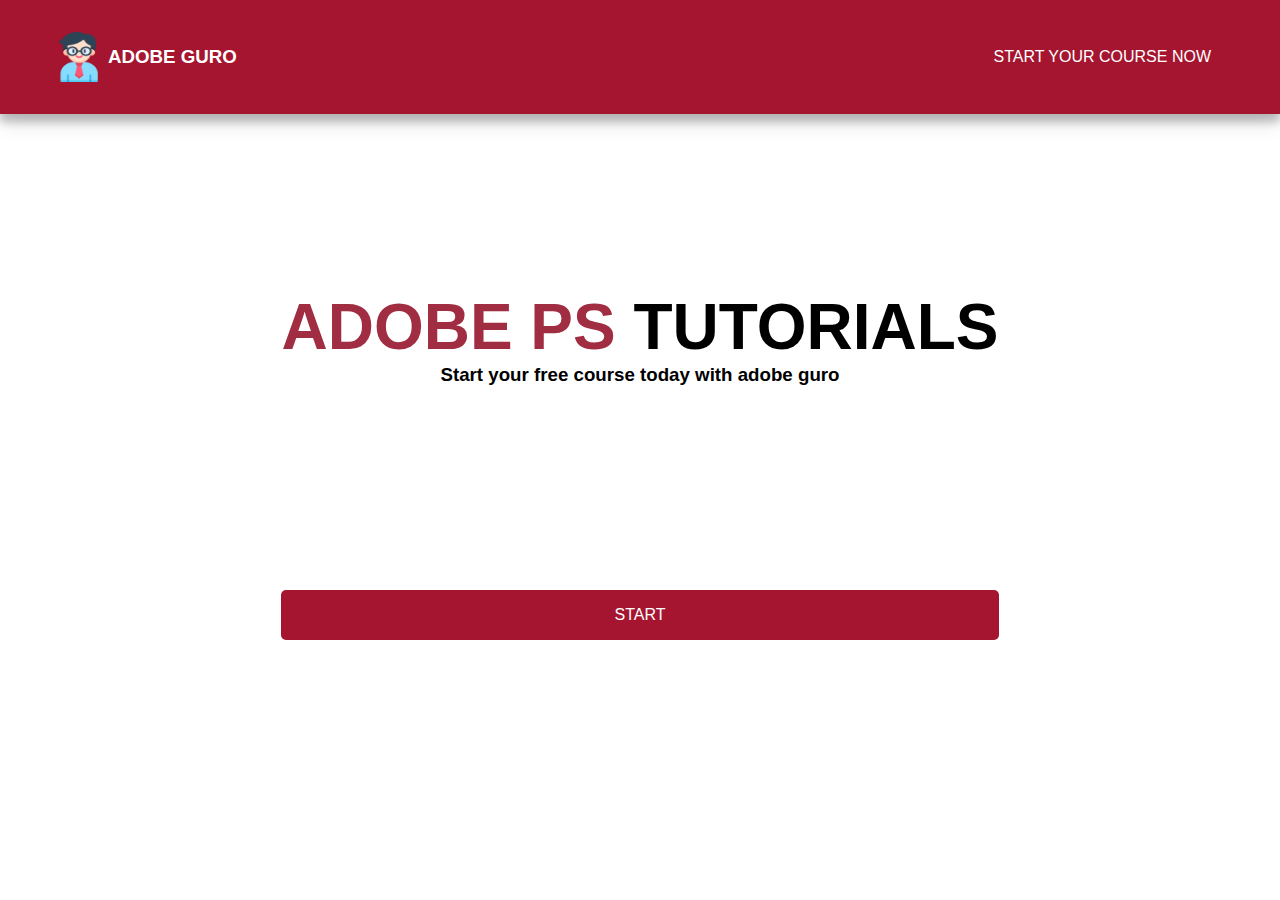
<file: index.html>
<!DOCTYPE html>
<html lang="en">
<head>
    <meta charset="UTF-8">
    <meta http-equiv="X-UA-Compatible" content="IE=edge">
    <meta name="viewport" content="width=device-width, initial-scale=1.0">
    <link rel="stylesheet" href="style.css">
    <link rel="shortcut icon" href="img/favicon.png" type="image/x-icon">
    <title>Adobe Guro</title>
</head>
<body>
    <div class="main">
        <div class="header">
            <div class="logo-container">
                <img src="./img/favicon.png" alt="guro icon" width="60px" height="50px">
                <h3>ADOBE GURO</h3>
            </div>
            <div class="menu">
                <ul>
                    <li><a href="courses/">START YOUR COURSE NOW</a></li>
                </ul>
            </div>
        </div>
        <div class="main-body">
            <div class="showcase">
                <div class="showcase-text">
                    <h1 style="font-size: 4rem;"><span style="color:#a12d42">ADOBE PS</span> TUTORIALS</h1>
                    <h3>Start your free course today with adobe guro</h3>
                </div>
                <a href="courses/index.html" class="btn">START</a>
            </div>
        </div>
    </div>
</body>
</html>
</file>
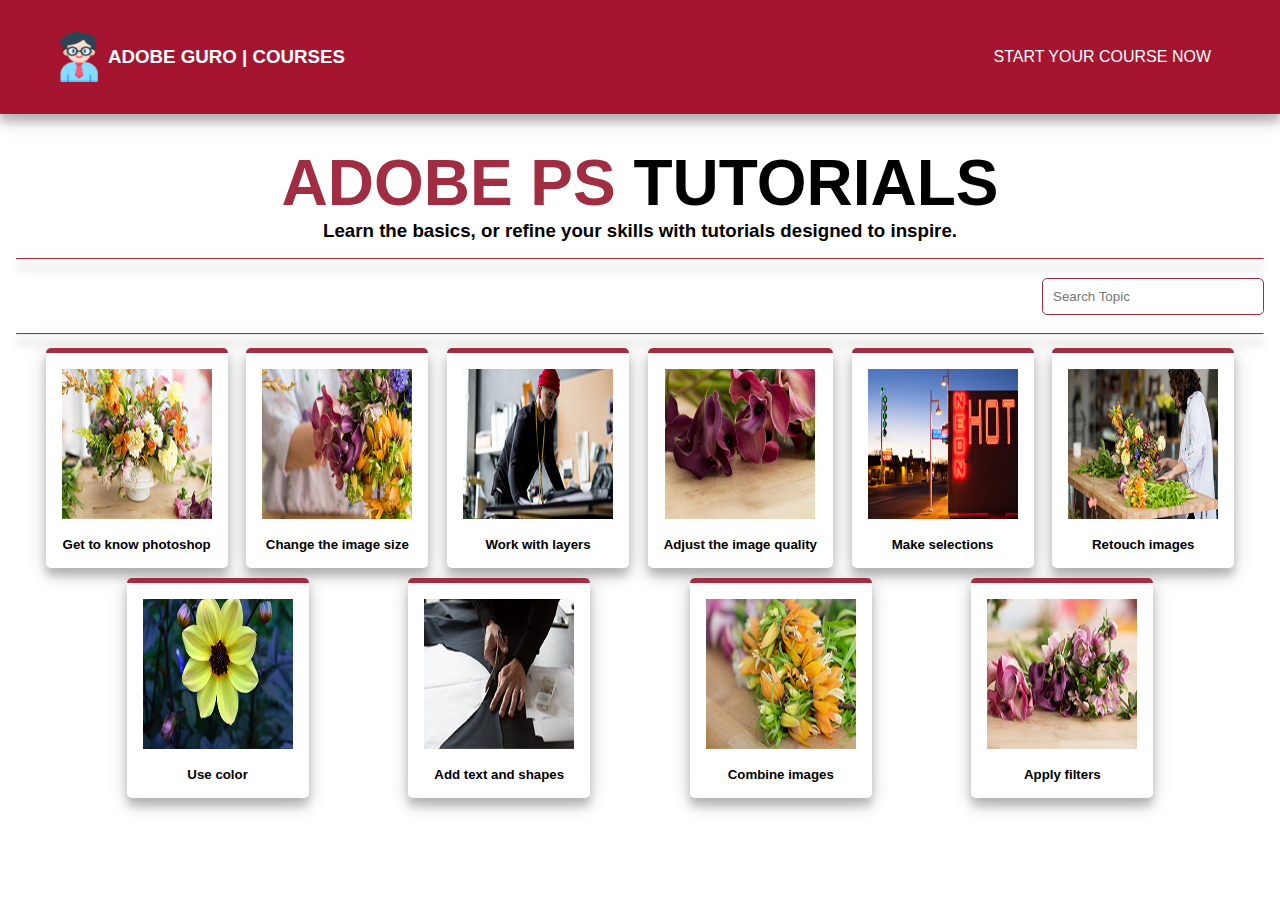
<file: courses/index.html>
<!DOCTYPE html>
<html lang="en">
<head>
    <meta charset="UTF-8">
    <meta http-equiv="X-UA-Compatible" content="IE=edge">
    <meta name="viewport" content="width=device-width, initial-scale=1.0">
    <link rel="stylesheet" href="style.css">
    <link rel="shortcut icon" href="img/favicon.png" type="image/x-icon">
    <title>Adobe Guro | COURSES</title>
</head>
<body>
    <div class="main">
        <div class="header">
            <div class="logo-container">
                <img src="img/favicon.png" alt="guro icon" width="60px" height="50px">
                <h3>ADOBE GURO | COURSES</h3>
            </div>
            <div class="menu">
                <ul>
                    <li><a href="#">START YOUR COURSE NOW</a></li>
                </ul>
            </div>
        </div>
        <div class="main-body">
            <div class="showcase">
                <div class="showcase-text">
                    <h1 style="font-size: 4rem;"><span style="color:#a12d42">ADOBE PS</span> TUTORIALS</h1>
                    <h3>Learn the basics, or refine your skills with tutorials designed to inspire.</h3>
                </div>
            </div>
            <hr><br>
            <div class="search-container">          
                <input type="text" id="search" placeholder="Search Topic">
            </div>
            <br>
            <hr>
            <div class="boxes">
                <a class="box" href="get-to-know-photoshop/">
                    <img src="img/ps-basics-fundamentals_297x176.jpg" width="150px" height="150px"><br>
                    <h5 class="title">Get to know photoshop</h5>
                    <p class="sub">Welcome to the Get Started with Photoshop tutorials that teach you the basic tools and techniques of Adobe Photoshop. This tutorial introduces you to the Photoshop work area and shows you how to open and save your images, zoom in and out, and undo mistakes.</p>
                </a>
                <a class="box" href="image-resizing-basics/">
                    <img src="img/image-resizing-basics_297x176.jpg" width="150px" height="150px"><br>
                    <h5 class="title">Change the image size</h5>
                    <p class="sub">Learn how to resize an image, crop and straighten, and add to the image canvas in Adobe Photoshop.</p>
                </a>
                <a class="box" href="ps-layers-basics/">
                    <img src="img/ps-layers-basics_297x176.jpg" width="150px" height="150px"><br>
                    <h5 class="title">Work with layers</h5>
                    <p class="sub">Learn how to use layers in the Layers panel, resize the contents of a layer, add images to a layered file, and work with a background layer in Adobe Photoshop.</p>
                </a>
                <a class="box" href="photo-enhancement-basics/">
                    <img src="img/photo-enhancement-basics_297x176.jpg" width="150px" height="150px"><br>
                    <h5 class="title">Adjust the image quality</h5>
                    <p class="sub">Learn how to enhance the brightness and color and improve the quality of your images in Adobe Photoshop.</p>
                </a>
                <a class="box" href="selection-tools-basics/">
                    <img src="img/selection-tools-basics_297x176.jpg" width="150px" height="150px"><br>
                    <h5 class="title">Make selections</h5>
                    <p class="sub">Learn how to create a selection, work with popular selection tools, and fine-tune the edges of a selection in Adobe Photoshop.</p>
                </a>
                <a class="box" href="photo-retouching-basics/">
                    <img src="img/photo-retouching-basics_297x176.jpg" width="150px" height="150px"><br>
                    <h5 class="title">Retouch images</h5>
                    <p class="sub">Learn how to remove unwanted objects, add objects by cloning, and fix other imperfections in your images with retouching tools in Adobe Photoshop.</p>
                </a>
                <a class="box" href="color-management-basics/">
                    <img src="img/color-management-basics_297x176.jpg" width="150px" height="150px   "><br>
                    <h5 class="title">Use color</h5>
                    <p class="sub">Learn how to work with brushes and color in Adobe Photoshop.</p>
                </a>
                <a class="box" href="adding-text-shapes-basics/">
                    <img src="img/adding-text-shapes-basics_297x176.jpg" width="150px" height="150px   "><br>
                    <h5 class="title">Add text and shapes</h5>
                    <p class="sub">When you add text and shapes in Adobe Photoshop, they remain editable, and you can customize them down to the smallest detail.</p>
                </a>
                <a class="box" href="combining-images-basics/">
                    <img src="img/combining-images-basics_297x176.jpg" width="150px" height="150px   "><br>
                    <h5 class="title">Combine images</h5>
                    <p class="sub">One of the most powerful aspects of Adobe Photoshop is its ability to combine images to form imaginative composites.</p>
                </a>
                <a class="box" href="applying-filters-basics/">
                    <img src="img/applying-filters-basics_297x176.jpg" width="150px" height="150px   "><br>
                    <h5 class="title">Apply filters</h5>
                    <p class="sub">You can add quick effects to an image using filters in Adobe Photoshop. Filters can also be combined to create unique results.</p>
                </a>
            </div>
        </div>
    </div>
    <script src="jquery-3.2.1.min.js"></script>
    <script src="script.js"></script>
</body>
</html>
</file>
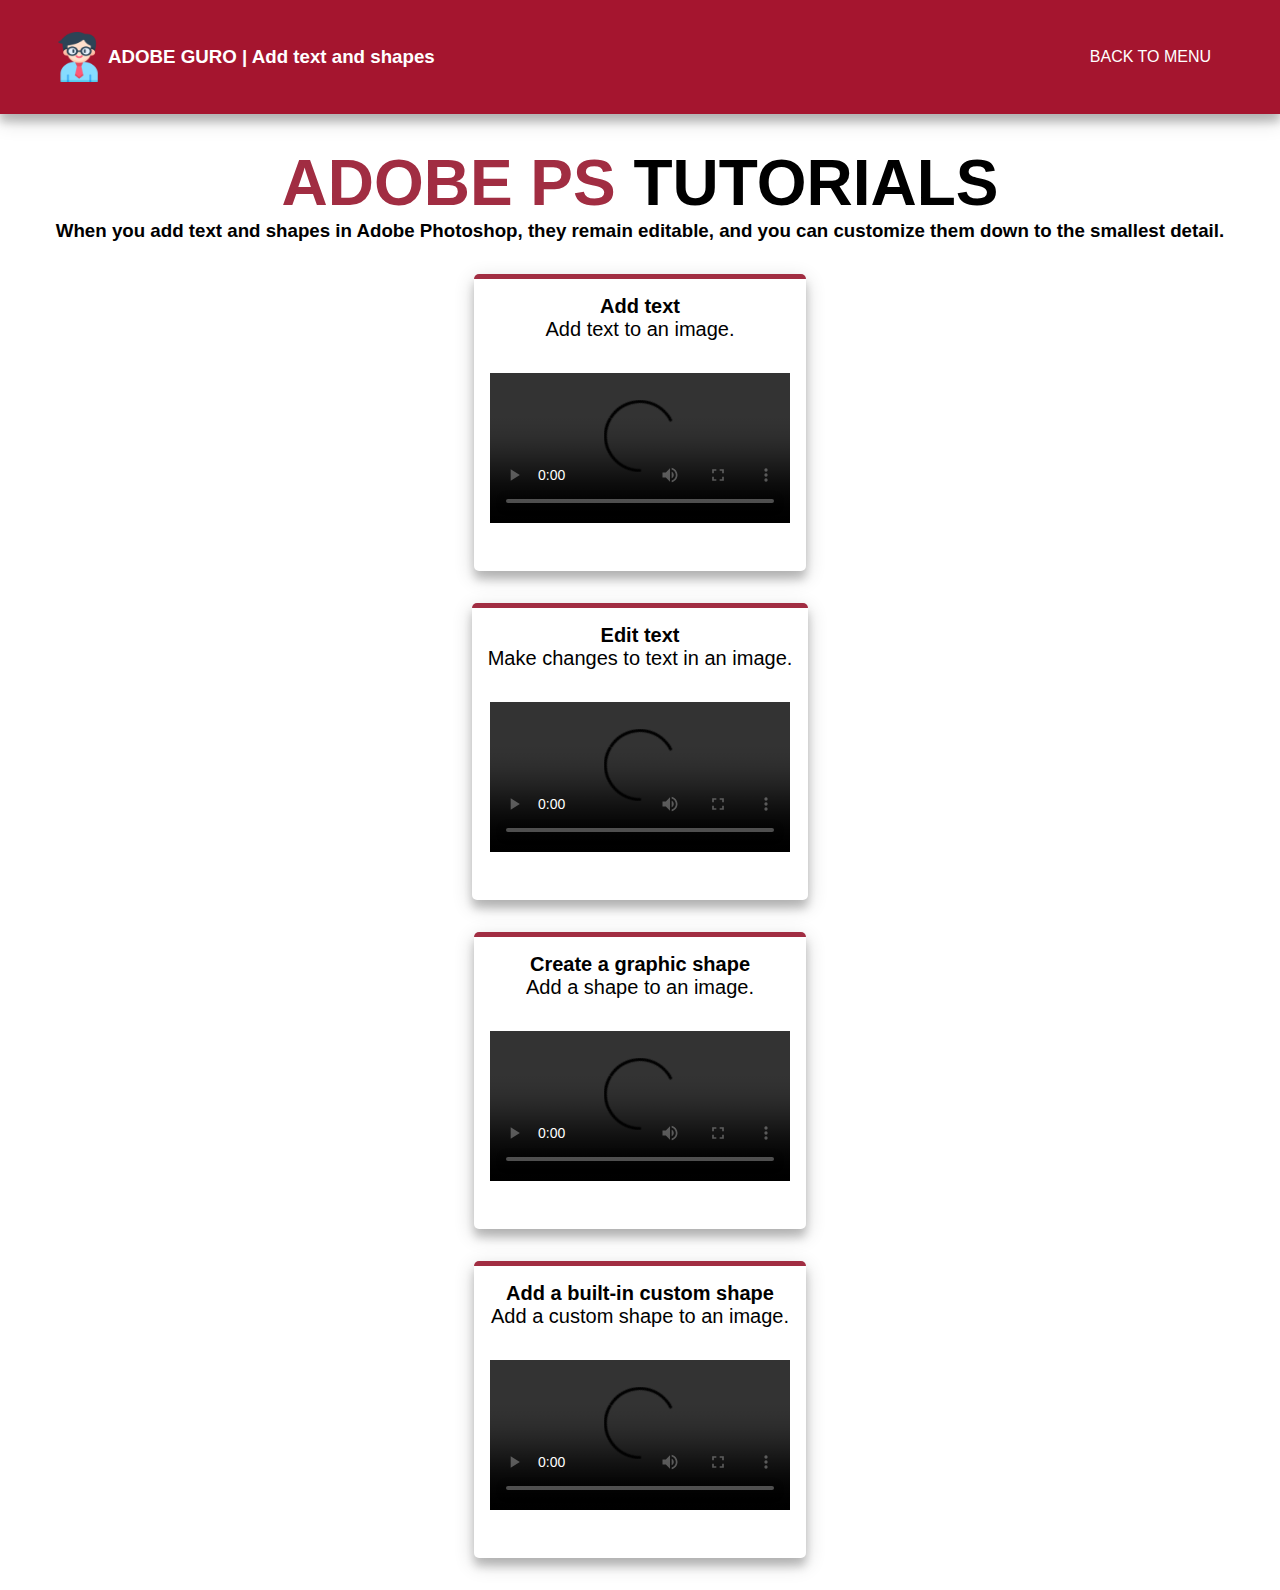
<file: courses/adding-text-shapes-basics/index.html>
<!DOCTYPE html>
<html lang="en">
<head>
    <meta charset="UTF-8">
    <meta http-equiv="X-UA-Compatible" content="IE=edge">
    <meta name="viewport" content="width=device-width, initial-scale=1.0">
    <link rel="stylesheet" href="style.css">
    <link rel="stylesheet" href="../course.css">
    <link rel="shortcut icon" href="../img/favicon.png" type="image/x-icon">
    <title>Adobe Guro | Add text and shapes</title>
</head>
<body>
    <div class="main">
        <div class="header">
            <div class="logo-container">
                <img src="../img/favicon.png" alt="guro icon" width="60px" height="50px">
                <h3>ADOBE GURO | Add text and shapes</h3>
            </div>
            <div class="menu">
                <ul>
                    <li><a href="..">BACK TO MENU</a></li>
                </ul>
            </div>
        </div>
        <div class="main-body">
            <div class="showcase">
                <div class="showcase-text">
                    <h1 style="font-size: 4rem;"><span style="color:#a12d42">ADOBE PS</span> TUTORIALS</h1>
                    <h3>When you add text and shapes in Adobe Photoshop, they remain editable, and you can customize them down to the smallest detail.</h3>
                </div>
            </div>
                    <ol type="1">
                        <li class="box">
                            <p class="title">
                                Add text
                            </p>
                            <p class="sub">
                                Add text to an image.
                            </p>
                            <video class="video" src="https://images-tv.adobe.com/avp/vr/b758b4c4-2a74-41f4-8e67-e2f2eab83c6a/3faf5155-3af6-4a5e-94be-a32cff840c56/eec7ce44-7bf6-4b3a-ba43-75704f2eb2cb_20170727063002.854x480at800_h264.mp4" controls></video>
                        </li>
                        <li class="box">
                            <p class="title">
                                Edit text
                            </p>
                            <p class="sub">
                                Make changes to text in an image.
                            </p>
                            <video class="video" src="https://images-tv.adobe.com/avp/vr/b758b4c4-2a74-41f4-8e67-e2f2eab83c6a/f8dff0b8-3919-4eab-8830-139b17c4451b/ac88ac21-e3cd-4641-9960-912d7e599aa9_20170727062955.854x480at800_h264.mp4" controls></video>
                        </li>
                        <li class="box">
                            <p class="title">
                                Create a graphic shape
                            </p>
                            <p class="sub">
                                Add a shape to an image.
                            </p>
                            <video class="video" src="https://images-tv.adobe.com/avp/vr/b758b4c4-2a74-41f4-8e67-e2f2eab83c6a/c4ac6b7d-8c83-4626-a8ee-ccfc74fc1130/43327840-1669-460c-9253-b189697614cb_20170727063233.854x480at800_h264.mp4" controls></video>
                        </li>
                        <li class="box">
                            <p class="title">
                                Add a built-in custom shape
                            </p>
                            <p class="sub">
                                Add a custom shape to an image.
                            </p>
                            <video class="video" src="https://images-tv.adobe.com/avp/vr/b758b4c4-2a74-41f4-8e67-e2f2eab83c6a/23d093ff-b0d8-4745-935f-71962e527d3c/349949d3-dbf5-43cf-a38c-9b8aff9c9179_20170727063141.854x480at800_h264.mp4" controls></video>
                        </li>
                    </ol>
            </div>
        </div>
    </div>
</body>
</html>
</file>
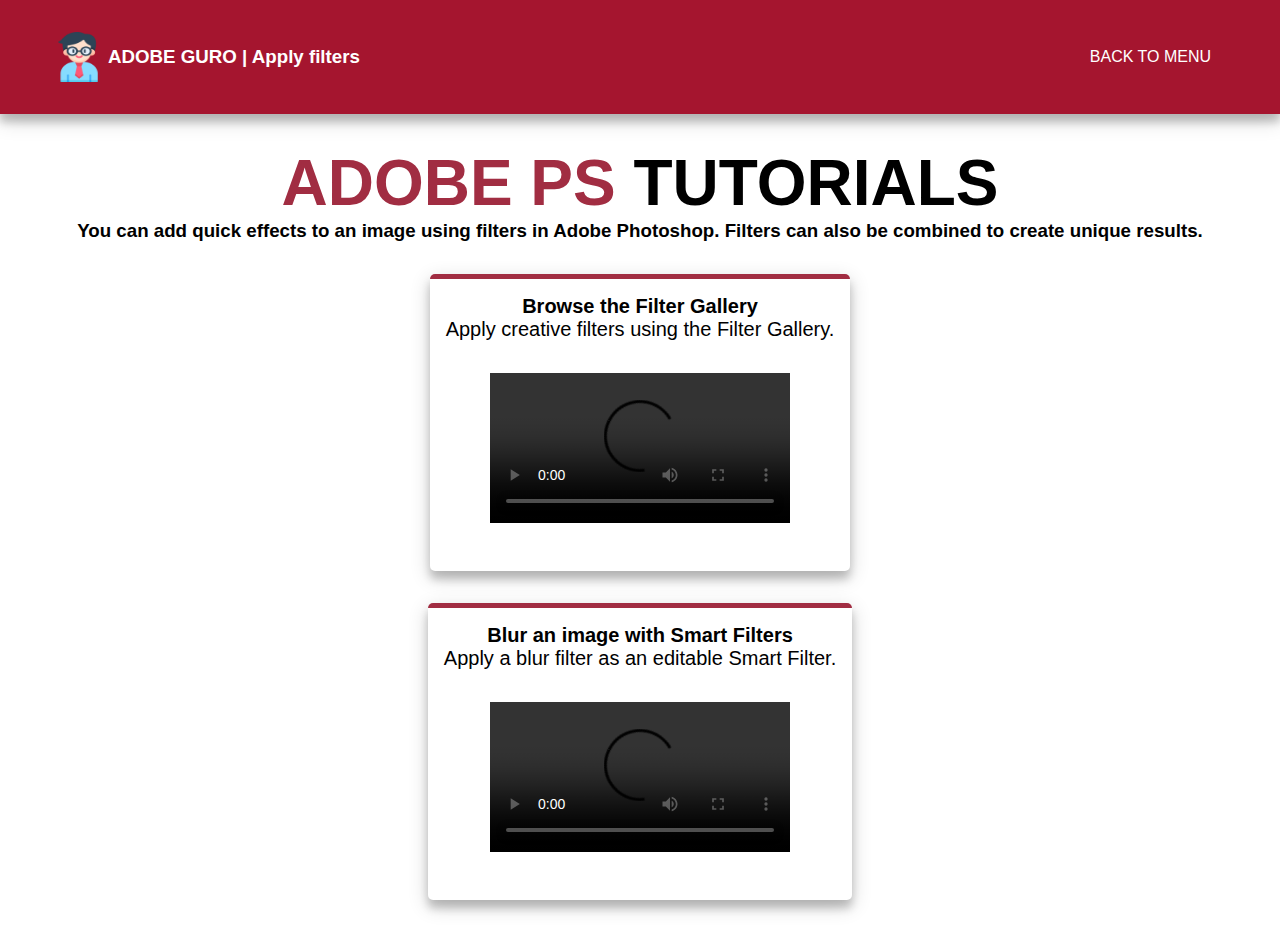
<file: courses/applying-filters-basics/index.html>
<!DOCTYPE html>
<html lang="en">
<head>
    <meta charset="UTF-8">
    <meta http-equiv="X-UA-Compatible" content="IE=edge">
    <meta name="viewport" content="width=device-width, initial-scale=1.0">
    <link rel="stylesheet" href="style.css">
    <link rel="stylesheet" href="../course.css">
    <link rel="shortcut icon" href="../img/favicon.png" type="image/x-icon">
    <title>Adobe Guro | Apply filters
    </title>
</head>
<body>
    <div class="main">
        <div class="header">
            <div class="logo-container">
                <img src="../img/favicon.png" alt="guro icon" width="60px" height="50px">
                <h3>ADOBE GURO | Apply filters</h3>
            </div>
            <div class="menu">
                <ul>
                    <li><a href="..">BACK TO MENU</a></li>
                </ul>
            </div>
        </div>
        <div class="main-body">
            <div class="showcase">
                <div class="showcase-text">
                    <h1 style="font-size: 4rem;"><span style="color:#a12d42">ADOBE PS</span> TUTORIALS</h1>
                    <h3>You can add quick effects to an image using filters in Adobe Photoshop. Filters can also be combined to create unique results.</h3>
                </div>
            </div>
                    <ol type="1">
                        <li class="box">
                            <p class="title">
                                Browse the Filter Gallery
                            </p>
                            <p class="sub">
                                Apply creative filters using the Filter Gallery.
                            </p>
                            <video class="video" src="https://images-tv.adobe.com/avp/vr/b758b4c4-2a74-41f4-8e67-e2f2eab83c6a/3e856055-556a-4c2e-85dd-7118b0666f16/8ee13064-b39e-4e66-80ea-aafd4f5f02c2_20170727065119.854x480at800_h264.mp4" controls></video>
                        </li>
                        <li class="box">
                            <p class="title">
                                Blur an image with Smart Filters
                            </p>
                            <p class="sub">
                                Apply a blur filter as an editable Smart Filter.
                            </p>
                            <video class="video" src="https://images-tv.adobe.com/avp/vr/b758b4c4-2a74-41f4-8e67-e2f2eab83c6a/7cb18004-de6e-493a-802a-049aa1c0020a/d787ae0d-ce40-4e3e-ae78-08f88d7a9bb5_20170728124948.854x480at800_h264.mp4" controls></video>
                        </li>
                    </ol>
            </div>
        </div>
    </div>
</body>
</html>
</file>
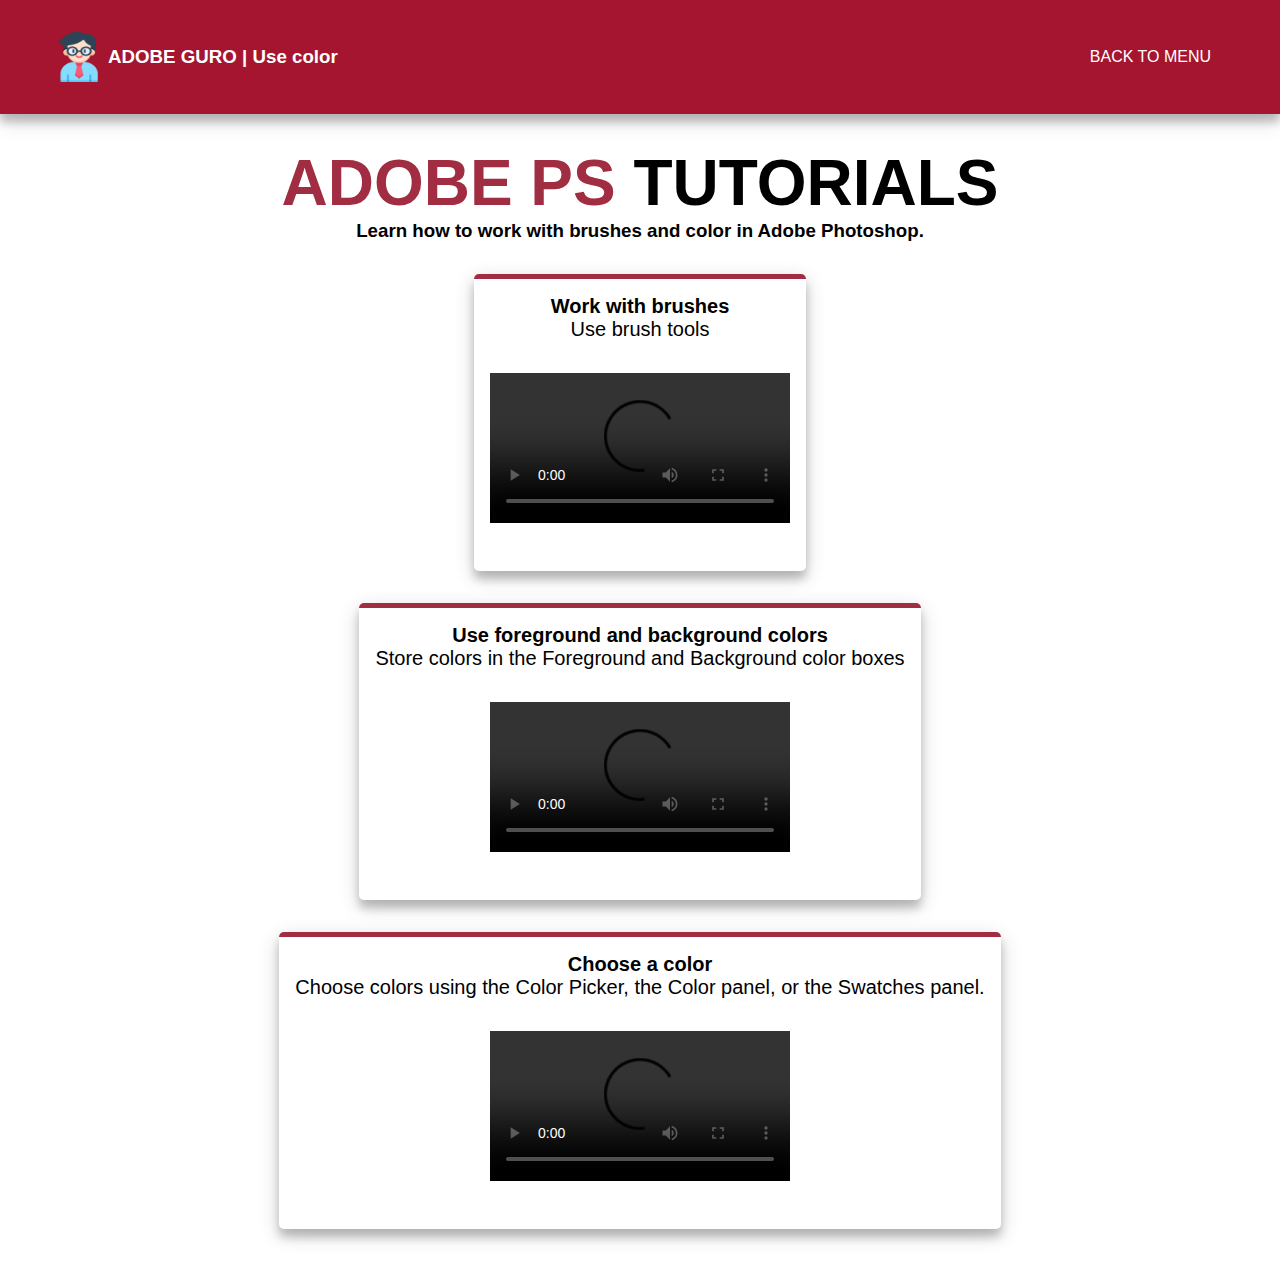
<file: courses/color-management-basics/index.html>
<!DOCTYPE html>
<html lang="en">
<head>
    <meta charset="UTF-8">
    <meta http-equiv="X-UA-Compatible" content="IE=edge">
    <meta name="viewport" content="width=device-width, initial-scale=1.0">
    <link rel="stylesheet" href="style.css">
    <link rel="stylesheet" href="../course.css">
    <link rel="shortcut icon" href="../img/favicon.png" type="image/x-icon">
    <title>Adobe Guro | Use color</title>
</head>
<body>
    <div class="main">
        <div class="header">
            <div class="logo-container">
                <img src="../img/favicon.png" alt="guro icon" width="60px" height="50px">
                <h3>ADOBE GURO | Use color</h3>
            </div>
            <div class="menu">
                <ul>
                    <li><a href="..">BACK TO MENU</a></li>

                    
                </ul>
            </div>
        </div>
        <div class="main-body">
            <div class="showcase">
                <div class="showcase-text">
                    <h1 style="font-size: 4rem;"><span style="color:#a12d42">ADOBE PS</span> TUTORIALS</h1>
                    <h3>Learn how to work with brushes and color in Adobe Photoshop.</h3>
                </div>
            </div>
                    <ol type="1">
                        <li class="box">
                            <p class="title">
                                Work with brushes
                            </p>
                            <p class="sub">
                                Use brush tools
                            </p>
                            <video class="video" src="https://images-tv.adobe.com/avp/vr/b758b4c4-2a74-41f4-8e67-e2f2eab83c6a/805b1f39-fef7-4a1c-8fc1-ae9317e96abe/e351d2b9-e56c-4196-803d-5c0e3f184115_20170727061838.854x480at800_h264.mp4" controls></video>
                        </li>
                        <li class="box">
                            <p class="title">
                                Use foreground and background colors
                            </p>
                            <p class="sub">
                                Store colors in the Foreground and Background color boxes
                            </p>
                            <video class="video" src="https://images-tv.adobe.com/avp/vr/b758b4c4-2a74-41f4-8e67-e2f2eab83c6a/ae603508-198c-4290-bcf8-0e3a28f28056/00279c31-b76e-4476-88bc-2c50309baea9_20170727061648.854x480at800_h264.mp4" controls></video>
                        </li>
                        <li class="box">
                            <p class="title">
                                Choose a color
                            </p>
                            <p class="sub">
                                Choose colors using the Color Picker, the Color panel, or the Swatches panel.
                            </p>
                            <video class="video" src="https://images-tv.adobe.com/avp/vr/b758b4c4-2a74-41f4-8e67-e2f2eab83c6a/134c6145-26e9-4a6d-b1d2-dce9718cb0cb/baed3747-e9d9-4b14-af73-d8432b3c15dc_20170727061740.854x480at800_h264.mp4" controls></video>
                        </li>
                    </ol>
            </div>
        </div>
    </div>
</body>
</html>
</file>
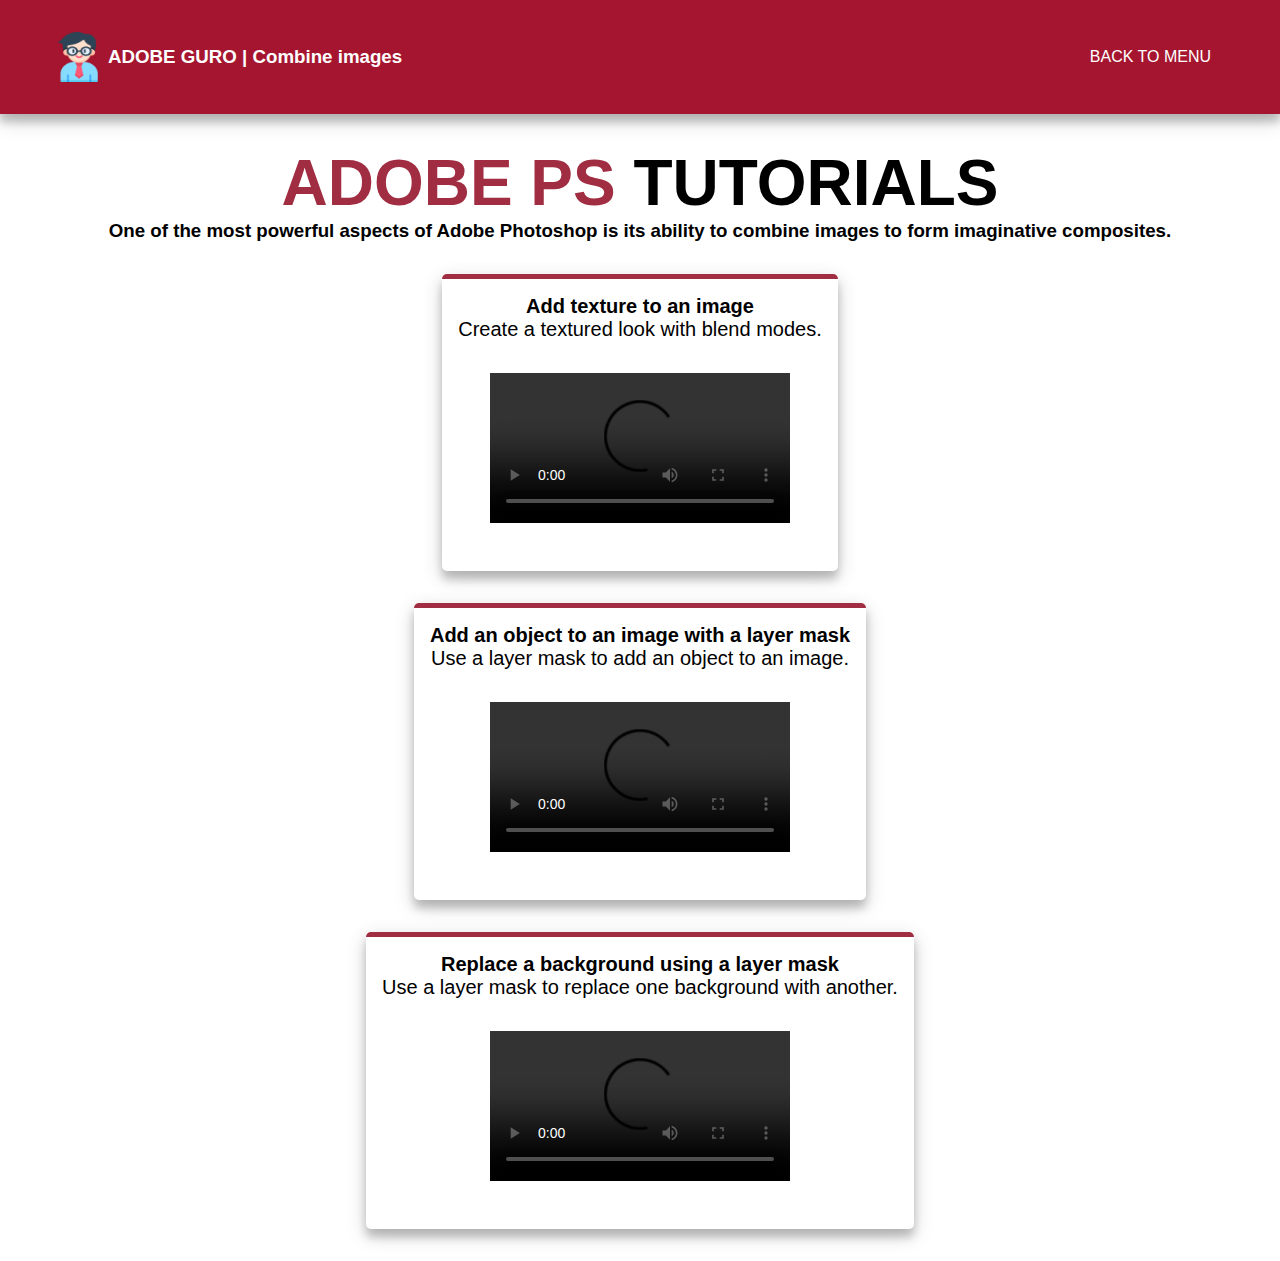
<file: courses/combining-images-basics/index.html>
<!DOCTYPE html>
<html lang="en">
<head>
    <meta charset="UTF-8">
    <meta http-equiv="X-UA-Compatible" content="IE=edge">
    <meta name="viewport" content="width=device-width, initial-scale=1.0">
    <link rel="stylesheet" href="style.css">
    <link rel="stylesheet" href="../course.css">
    <link rel="shortcut icon" href="../img/favicon.png" type="image/x-icon">
    <title>Adobe Guro | Combine images</title>
</head>
<body>
    <div class="main">
        <div class="header">
            <div class="logo-container">
                <img src="../img/favicon.png" alt="guro icon" width="60px" height="50px">
                <h3>ADOBE GURO | Combine images</h3>
            </div>
            <div class="menu">
                <ul>
                    <li><a href="..">BACK TO MENU</a></li>
                </ul>
            </div>
        </div>
        <div class="main-body">
            <div class="showcase">
                <div class="showcase-text">
                    <h1 style="font-size: 4rem;"><span style="color:#a12d42">ADOBE PS</span> TUTORIALS</h1>
                    <h3>One of the most powerful aspects of Adobe Photoshop is its ability to combine images to form imaginative composites.</h3>
                </div>
            </div>
                    <ol type="1">
                        <li class="box">
                            <p class="title">
                                Add texture to an image
                            </p>
                            <p class="sub">
                                Create a textured look with blend modes.
                            </p>
                            <video class="video" src="https://images-tv.adobe.com/avp/vr/b758b4c4-2a74-41f4-8e67-e2f2eab83c6a/1c5e1911-f11c-415b-a248-88f64817fa26/bd2e03af-da1e-45cf-81cb-35d06db78b95_20170727070911.854x480at800_h264.mp4" controls></video>
                        </li>
                        <li class="box">
                            <p class="title">
                                Add an object to an image with a layer mask
                            </p>
                            <p class="sub">
                                Use a layer mask to add an object to an image.
                            </p>
                            <video class="video" src="https://images-tv.adobe.com/avp/vr/b758b4c4-2a74-41f4-8e67-e2f2eab83c6a/dfea554e-76fa-4ec0-be2c-fbfe37b4d5a4/499d445a-8a36-4727-8d12-03b28da24e06_20170727090151.854x480at800_h264.mp4" controls></video>
                        </li>
                        <li class="box">
                            <p class="title">
                                Replace a background using a layer mask
                            </p>
                            <p class="sub">
                                Use a layer mask to replace one background with another. 


                            </p>
                            <video class="video" src="https://images-tv.adobe.com/avp/vr/b758b4c4-2a74-41f4-8e67-e2f2eab83c6a/a9e61350-7849-4a24-8b11-361058f835e3/c16f8d91-4830-461f-be76-398e6801c9e6_20170727094418.854x480at800_h264.mp4" controls></video>
                        </li>
                    </ol>
            </div>
        </div>
    </div>
</body>
</html>
</file>
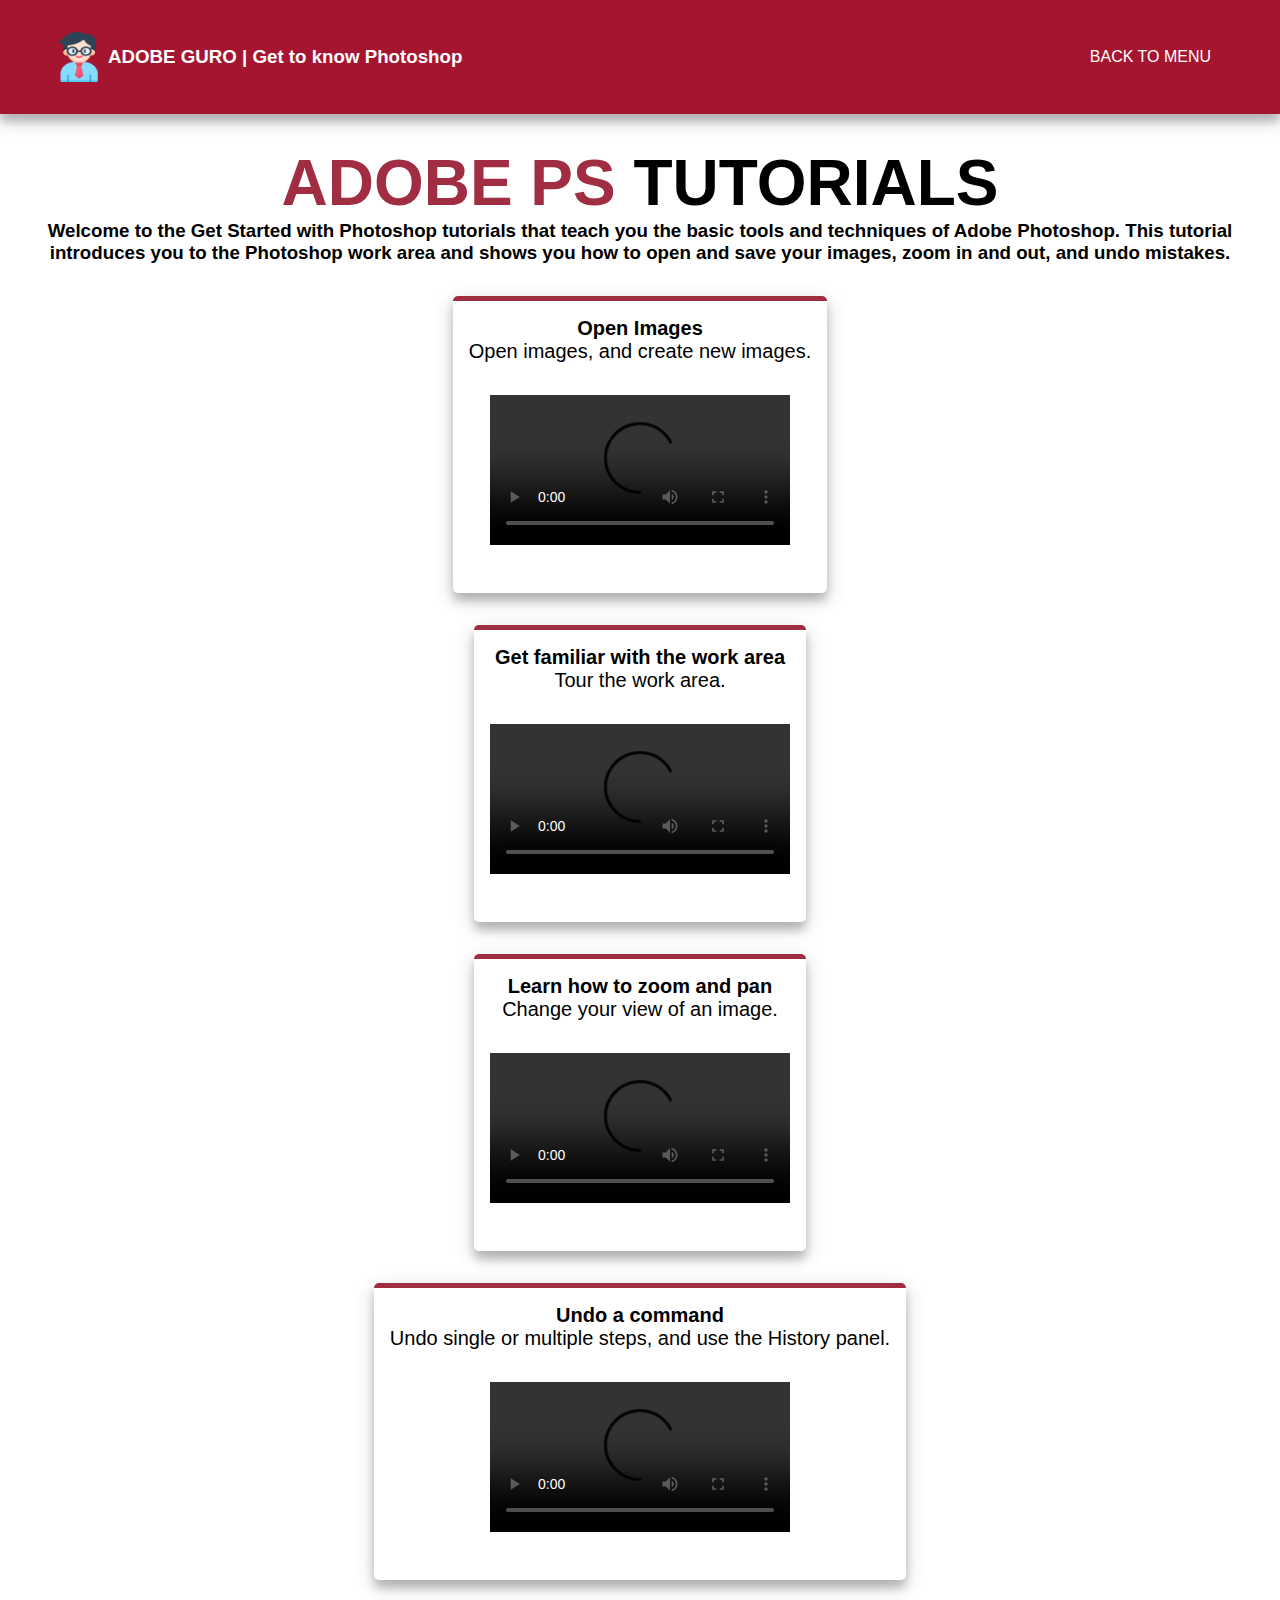
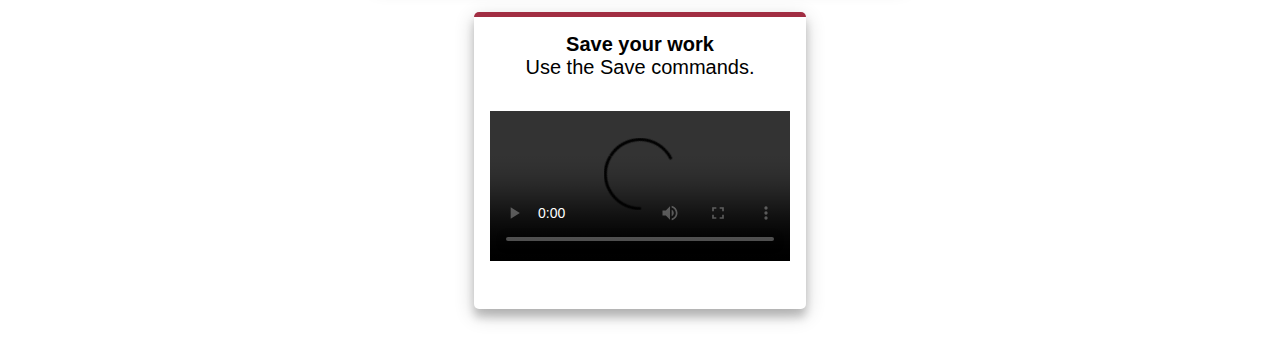
<file: courses/get-to-know-photoshop/index.html>
<!DOCTYPE html>
<html lang="en">
<head>
    <meta charset="UTF-8">
    <meta http-equiv="X-UA-Compatible" content="IE=edge">
    <meta name="viewport" content="width=device-width, initial-scale=1.0">
    <link rel="stylesheet" href="style.css">
    <link rel="stylesheet" href="../course.css">
    <link rel="shortcut icon" href="../img/favicon.png" type="image/x-icon">
    <title>Adobe Guro | Get to know Photoshop</title>
</head>
<body>
    <div class="main">
        <div class="header">
            <div class="logo-container">
                <img src="../img/favicon.png" alt="guro icon" width="60px" height="50px">
                <h3>ADOBE GURO | Get to know Photoshop</h3>
            </div>
            <div class="menu">
                <ul>
                    <li><a href="..">BACK TO MENU</a></li>
                </ul>
            </div>
        </div>
        <div class="main-body">
            <div class="showcase">
                <div class="showcase-text">
                    <h1 style="font-size: 4rem;"><span style="color:#a12d42">ADOBE PS</span> TUTORIALS</h1>
                    <h3>Welcome to the Get Started with Photoshop tutorials that teach you the basic tools and techniques of Adobe Photoshop. This tutorial introduces you to the Photoshop work area and shows you how to open and save your images, zoom in and out, and undo mistakes.</h3>
                </div>
            </div>
                    <ol type="1">
                        <li class="box">
                            <p class="title">
                                Open Images
                            </p>
                            <p class="sub">
                                Open images, and create new images.
                            </p>
                            <video class="video" src="https://images-tv.adobe.com/avp/vr/b758b4c4-2a74-41f4-8e67-e2f2eab83c6a/1c1124d8-8292-4a50-a798-895983ef0f5c/4fd74c1a-a508-48ac-a6b3-d0bb2de9e58a_20170727125940.854x480at800_h264.mp4" controls></video>
                        </li>
                        <li class="box">
                            <p class="title">
                                Get familiar with the work area
                            </p>
                            <p class="sub">
                                Tour the work area.
                            </p>
                            <video class="video" src="https://images-tv.adobe.com/avp/vr/b758b4c4-2a74-41f4-8e67-e2f2eab83c6a/b82be99a-cde4-4b88-ad5a-df27a6a9e6cf/b4ebd816-a401-4034-a7fd-6fbeafe27b4a_20170727010156.854x480at800_h264.mp4" controls></video>
                        </li>
                        <li class="box">
                            <p class="title">
                                Learn how to zoom and pan
                            </p>
                            <p class="sub">
                                Change your view of an image.
                            </p>
                            <video class="video" src="https://images-tv.adobe.com/avp/vr/b758b4c4-2a74-41f4-8e67-e2f2eab83c6a/acb032ff-3a80-4467-bf42-3e1a6c08cdf2/11b998a1-439c-44fd-a825-56efb0ed91c4_20170727010326.854x480at800_h264.mp4" controls></video>
                        </li>
                        <li class="box">
                            <p class="title">
                                Undo a command
                            </p>
                            <p class="sub">
                                Undo single or multiple steps, and use the History panel.
                            </p>
                            <video class="video" src="https://images-tv.adobe.com/avp/vr/b758b4c4-2a74-41f4-8e67-e2f2eab83c6a/6ad7e30b-3eac-4797-9180-ed519cb49992/9cc6f6ca-ddcd-4d4b-a338-72aa60a3d8c3_20170727010230.854x480at800_h264.mp4" controls></video>
                        </li>
                        <li class="box">
                            <p class="title">
                                Save your work
                            </p>
                            <p class="sub">
                                Use the Save commands.
                            </p>
                            <video class="video" src="https://images-tv.adobe.com/avp/vr/b758b4c4-2a74-41f4-8e67-e2f2eab83c6a/923c71f7-798b-4c0e-bf87-c33a9eee757f/aa77b035-c83d-4fcf-8682-641e238f83d8_20170727125946.854x480at800_h264.mp4" controls></video>
                        </li>
                    </ol>
            </div>
        </div>
    </div>
</body>
</html>
</file>
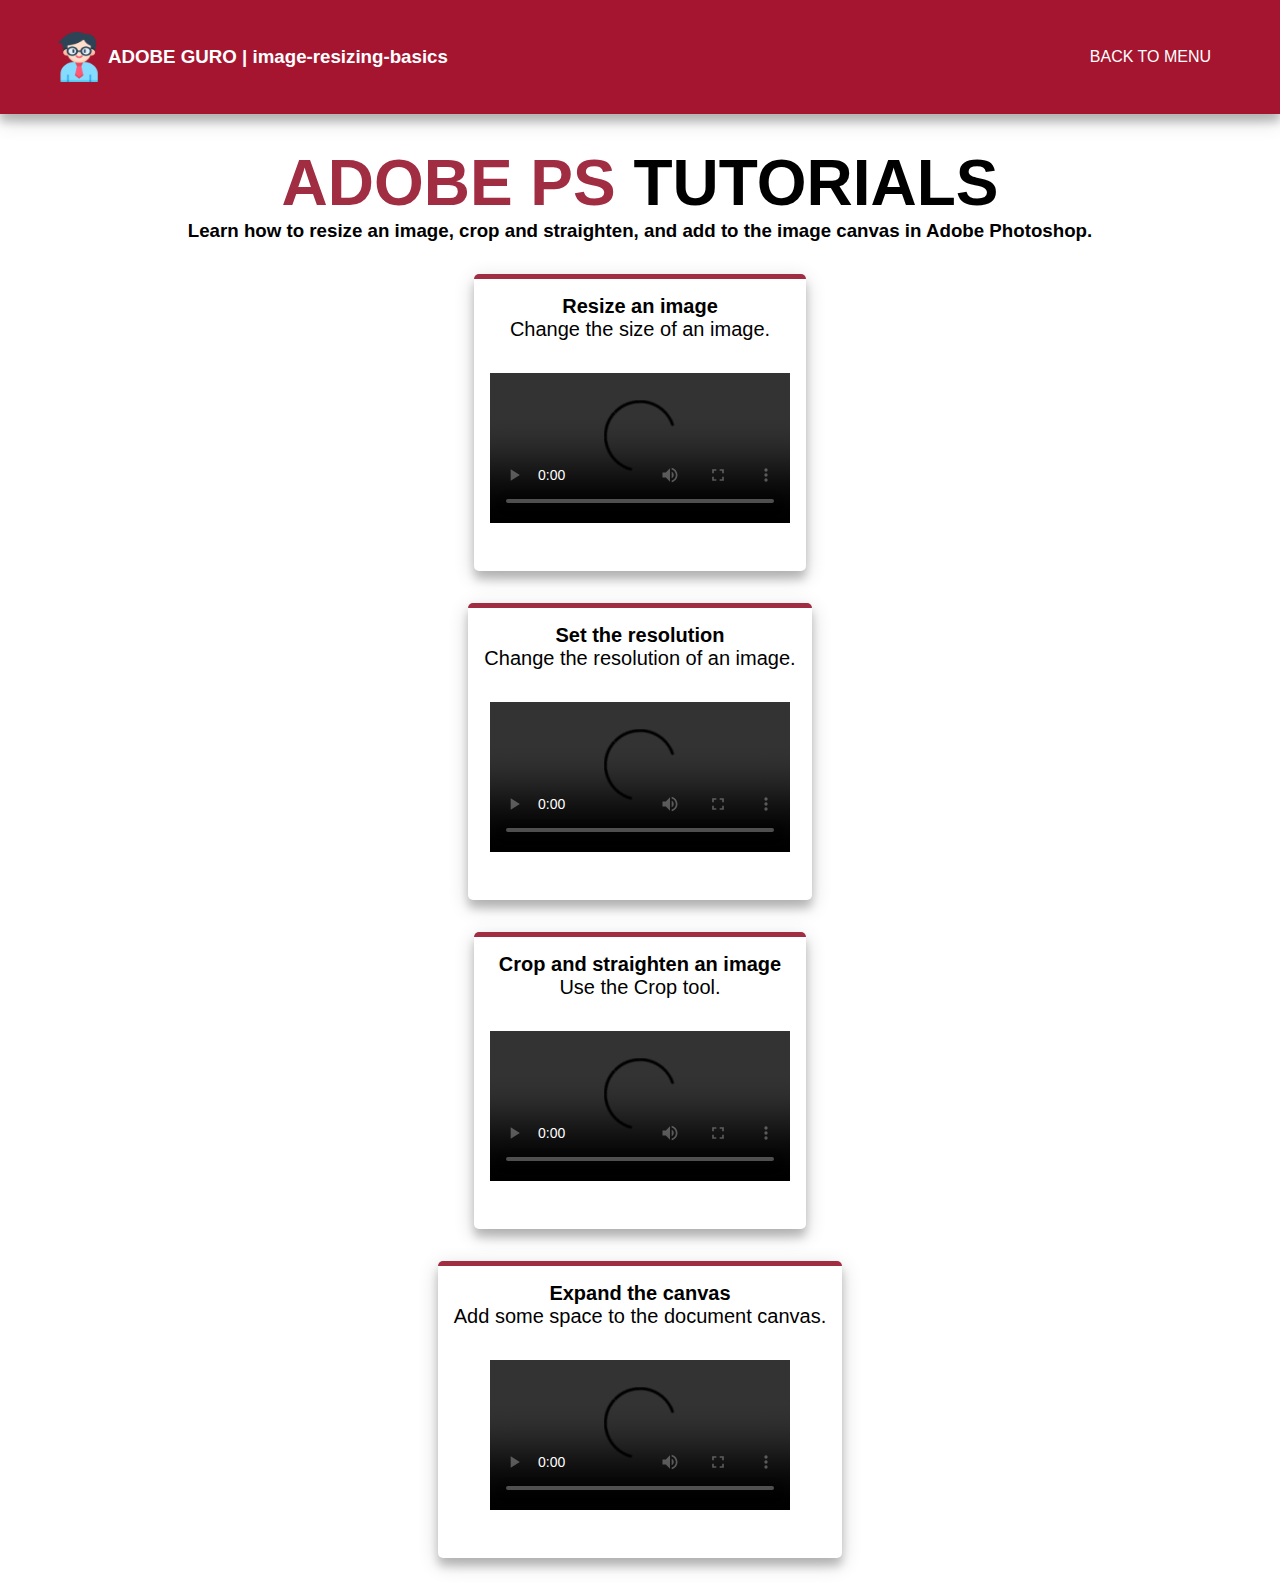
<file: courses/image-resizing-basics/index.html>
<!DOCTYPE html>
<html lang="en">
<head>
    <meta charset="UTF-8">
    <meta http-equiv="X-UA-Compatible" content="IE=edge">
    <meta name="viewport" content="width=device-width, initial-scale=1.0">
    <link rel="stylesheet" href="style.css">
    <link rel="stylesheet" href="../course.css">
    <link rel="shortcut icon" href="../img/favicon.png" type="image/x-icon">
    <title>Adobe Guro | image-resizing-basics</title>
</head>
<body>
    <div class="main">
        <div class="header">
            <div class="logo-container">
                <img src="../img/favicon.png" alt="guro icon" width="60px" height="50px">
                <h3>ADOBE GURO | image-resizing-basics</h3>
            </div>
            <div class="menu">
                <ul>
                    <li><a href="..">BACK TO MENU</a></li>
                </ul>
            </div>
        </div>
        <div class="main-body">
            <div class="showcase">
                <div class="showcase-text">
                    <h1 style="font-size: 4rem;"><span style="color:#a12d42">ADOBE PS</span> TUTORIALS</h1>
                    <h3>Learn how to resize an image, crop and straighten, and add to the image canvas in Adobe Photoshop.</h3>
                </div>
            </div>
                    <ol type="1">
                        <li class="box">
                            <p class="title">
                                Resize an image
                            </p>
                            <p class="sub">
                                Change the size of an image.
                            </p>
                            <video class="video" src="https://images-tv.adobe.com/avp/vr/b758b4c4-2a74-41f4-8e67-e2f2eab83c6a/0f96bb5e-2081-4b85-a530-2a574cbc1e14/fb9b44d3-05e1-4d0e-8dfe-fa6c14a46246_20170727010943.854x480at800_h264.mp4" controls></video>
                        </li>
                        <li class="box">
                            <p class="title">
                                Set the resolution
                            </p>
                            <p class="sub">
                                Change the resolution of an image.
                            </p>
                            <video class="video" src="https://images-tv.adobe.com/avp/vr/b758b4c4-2a74-41f4-8e67-e2f2eab83c6a/71ee9e7f-9ce1-47c7-bee2-b085677363c7/020c38ac-2cb4-4bf0-a817-76410479fd8c_20170727010933.854x480at800_h264.mp4" controls></video>
                        </li>
                        <li class="box">
                            <p class="title">
                                Crop and straighten an image
                            </p>
                            <p class="sub">
                                Use the Crop tool.
                            </p>
                            <video class="video" src="https://images-tv.adobe.com/avp/vr/b758b4c4-2a74-41f4-8e67-e2f2eab83c6a/227f4714-d7c9-4503-ad70-038b72b2f82b/ee72eb91-b9cf-4299-988c-d9ca02076285_20170727010941.854x480at800_h264.mp4" controls></video>
                        </li>
                        <li class="box">
                            <p class="title">
                                Expand the canvas
                            </p>
                            <p class="sub">
                                Add some space to the document canvas.
                            </p>
                            <video class="video" src="https://images-tv.adobe.com/avp/vr/b758b4c4-2a74-41f4-8e67-e2f2eab83c6a/53afaee0-fd40-43fd-84c1-84c572b2e164/4bd2ba73-3017-426d-8fd4-61f8ade7f350_20170727010905.854x480at800_h264.mp4" controls></video>
                        </li>
                    </ol>
            </div>
        </div>
    </div>
</body>
</html>
</file>
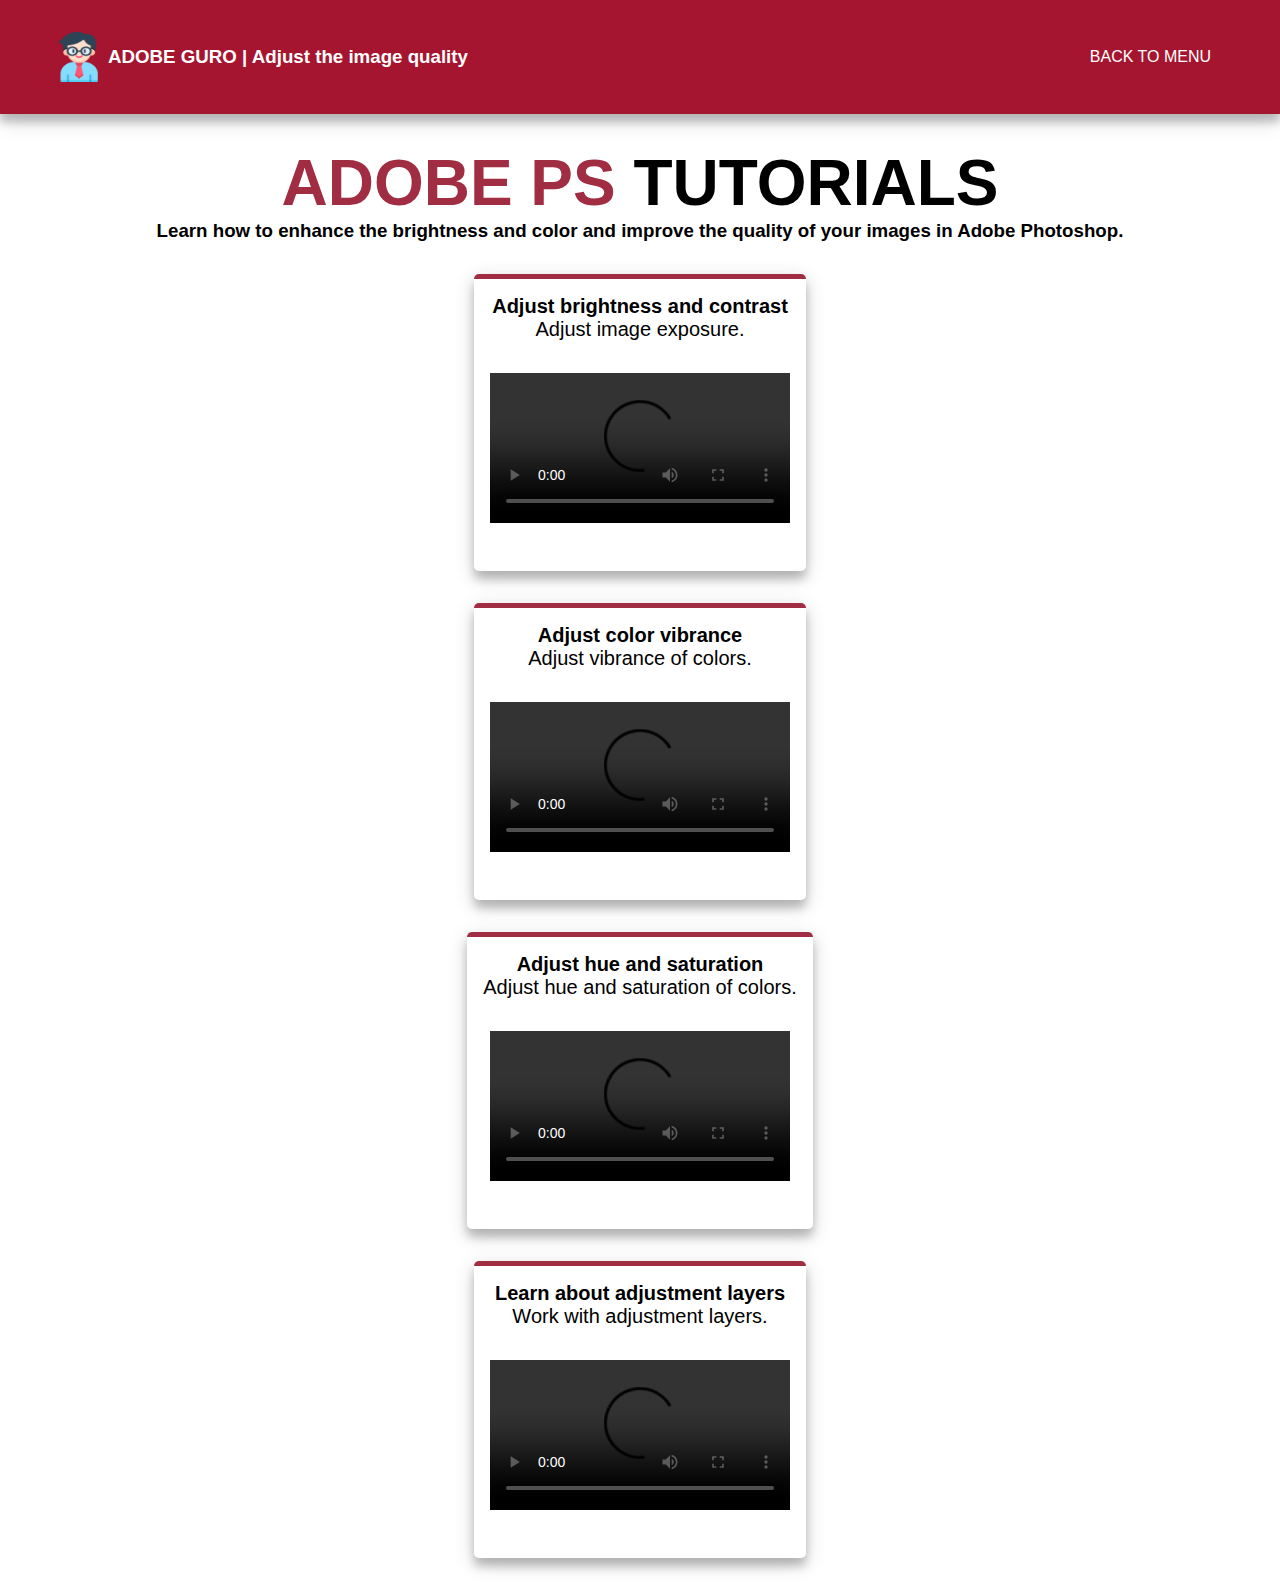
<file: courses/photo-enhancement-basics/index.html>
<!DOCTYPE html>
<html lang="en">
<head>
    <meta charset="UTF-8">
    <meta http-equiv="X-UA-Compatible" content="IE=edge">
    <meta name="viewport" content="width=device-width, initial-scale=1.0">
    <link rel="stylesheet" href="style.css">
    <link rel="stylesheet" href="../course.css">
    <link rel="shortcut icon" href="../img/favicon.png" type="image/x-icon">
    <title>Adobe Guro | Adjust the image quality</title>
</head>
<body>
    <div class="main">
        <div class="header">
            <div class="logo-container">
                <img src="../img/favicon.png" alt="guro icon" width="60px" height="50px">
                <h3>ADOBE GURO | Adjust the image quality</h3>
            </div>
            <div class="menu">
                <ul>
                    <li><a href="..">BACK TO MENU</a></li>
                </ul>
            </div>
        </div>
        <div class="main-body">
            <div class="showcase">
                <div class="showcase-text">
                    <h1 style="font-size: 4rem;"><span style="color:#a12d42">ADOBE PS</span> TUTORIALS</h1>
                    <h3>Learn how to enhance the brightness and color and improve the quality of your images in Adobe Photoshop.</h3>
                </div>
            </div>
                    <ol type="1">
                        <li class="box">
                            <p class="title">
                                Adjust brightness and contrast
                            </p>
                            <p class="sub">
                                Adjust image exposure.
                            </p>
                            <video class="video" src="https://images-tv.adobe.com/avp/vr/b758b4c4-2a74-41f4-8e67-e2f2eab83c6a/07f7eaaf-08c0-46e1-b935-68fbadabb94a/f69cda0d-ead3-4250-b9cf-97a66ad4ff75_20170727035149.854x480at800_h264.mp4" controls></video>
                        </li>
                        <li class="box">
                            <p class="title">
                                Adjust color vibrance
                            </p>
                            <p class="sub">
                                Adjust vibrance of colors.
                            </p>
                            <video class="video" src="https://images-tv.adobe.com/avp/vr/b758b4c4-2a74-41f4-8e67-e2f2eab83c6a/9e1986e9-6b5a-4099-ae20-4965ebd71d3e/e9b01d42-8a7f-4405-8229-9aab46beca63_20170727035012.854x480at800_h264.mp4" controls></video>
                        </li>
                        <li class="box">
                            <p class="title">
                                Adjust hue and saturation
                            </p>
                            <p class="sub">
                                Adjust hue and saturation of colors.
                            </p>
                            <video class="video" src="https://images-tv.adobe.com/avp/vr/b758b4c4-2a74-41f4-8e67-e2f2eab83c6a/2206465a-14b2-4e50-8a60-97a3f10ec5da/8d782716-8057-4a3b-bf38-5eac47edc65e_20170727035249.854x480at800_h264.mp4" controls></video>
                        </li>
                        <li class="box">
                            <p class="title">
                                Learn about adjustment layers
                            </p>
                            <p class="sub">
                                Work with adjustment layers.
                            </p>
                            <video class="video" src="https://images-tv.adobe.com/avp/vr/b758b4c4-2a74-41f4-8e67-e2f2eab83c6a/462770cb-2a4e-412a-935c-05c56d74a29f/0025335a-4f89-4996-ad66-8829a2dd0273_20170727035059.854x480at800_h264.mp4" controls></video>
                        </li>
                    </ol>
            </div>
        </div>
    </div>
</body>
</html>
</file>
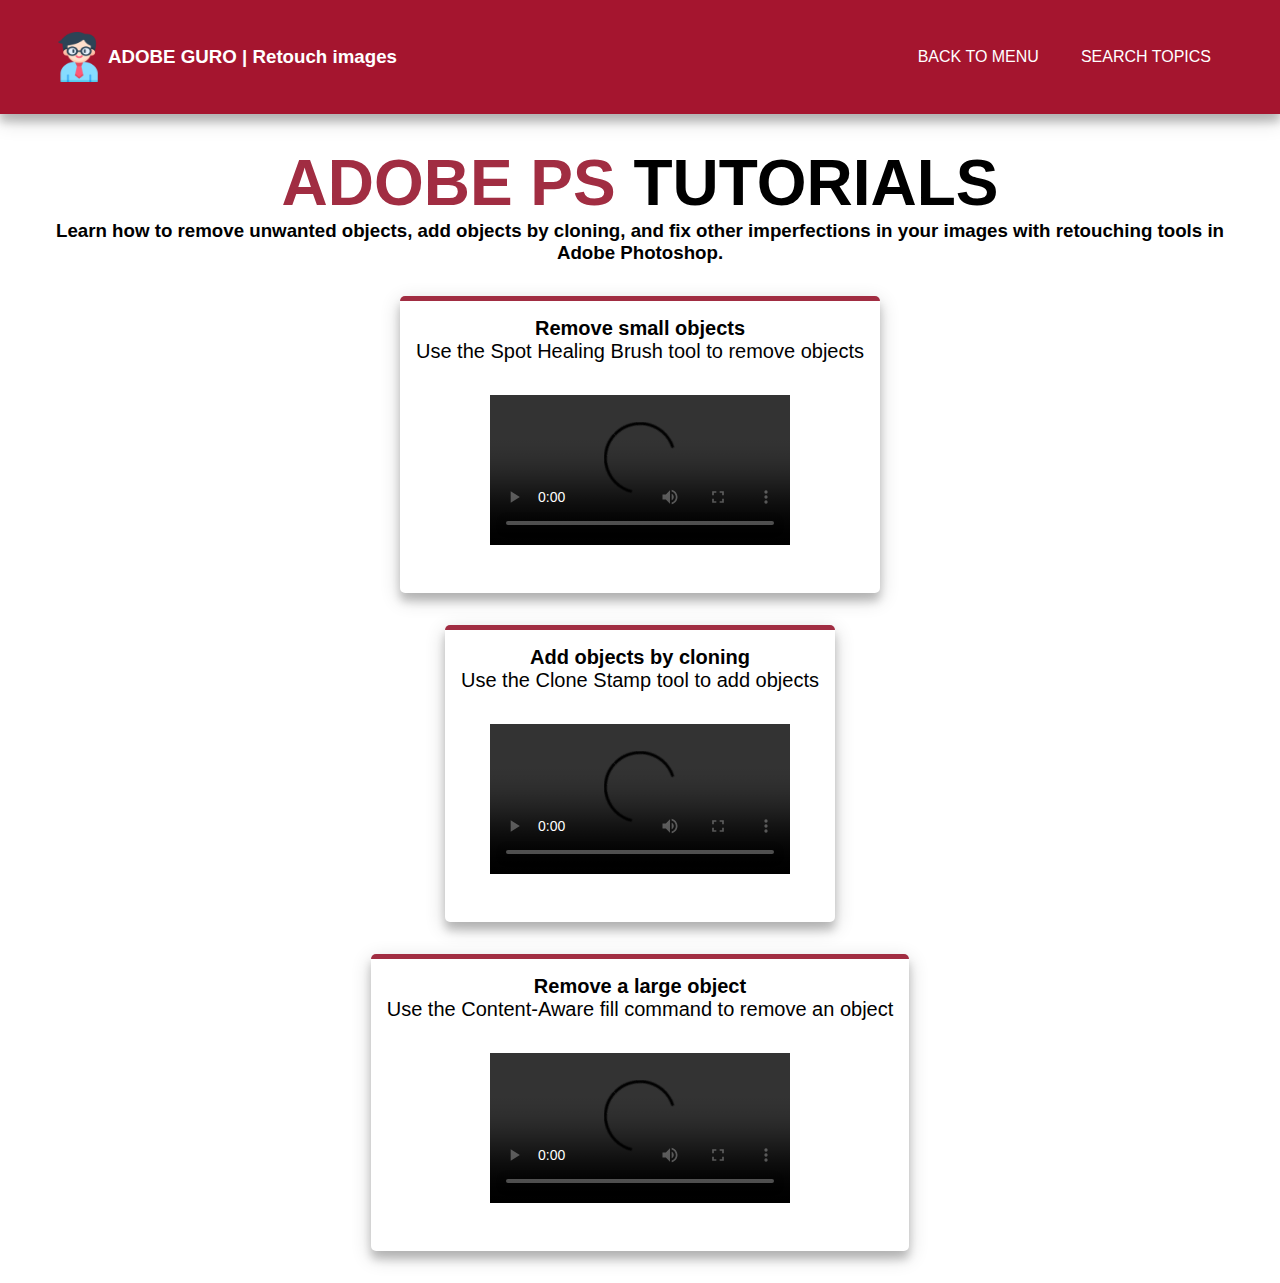
<file: courses/photo-retouching-basics/index.html>
<!DOCTYPE html>
<html lang="en">
<head>
    <meta charset="UTF-8">
    <meta http-equiv="X-UA-Compatible" content="IE=edge">
    <meta name="viewport" content="width=device-width, initial-scale=1.0">
    <link rel="stylesheet" href="style.css">
    <link rel="stylesheet" href="../course.css">
    <link rel="shortcut icon" href="../img/favicon.png" type="image/x-icon">
    <title>Adobe Guro | Retouch images</title>
</head>
<body>
    <div class="main">
        <div class="header">
            <div class="logo-container">
                <img src="../img/favicon.png" alt="guro icon" width="60px" height="50px">
                <h3>ADOBE GURO | Retouch images</h3>
            </div>
            <div class="menu">
                <ul>
                    <li><a href="..">BACK TO MENU</a></li>
                    <li><a href="">SEARCH TOPICS</a></li>
                </ul>
            </div>
        </div>
        <div class="main-body">
            <div class="showcase">
                <div class="showcase-text">
                    <h1 style="font-size: 4rem;"><span style="color:#a12d42">ADOBE PS</span> TUTORIALS</h1>
                    <h3>Learn how to remove unwanted objects, add objects by cloning, and fix other imperfections in your images with retouching tools in Adobe Photoshop.</h3>
                </div>
            </div>
                    <ol type="1">
                        <li class="box">
                            <p class="title">
                                Remove small objects
                            </p>
                            <p class="sub">
                                Use the Spot Healing Brush tool to remove objects
                            </p>
                            <video class="video" src="https://images-tv.adobe.com/avp/vr/b758b4c4-2a74-41f4-8e67-e2f2eab83c6a/35107ad0-4e18-4f43-81e2-2c3efa51b08d/64e34a51-8979-4c48-8ab3-5bb0e6951a84_20170727043715.854x480at800_h264.mp4" controls></video>
                        </li>
                        <li class="box">
                            <p class="title">
                                Add objects by cloning
                            </p>
                            <p class="sub">
                                Use the Clone Stamp tool to add objects
                            </p>
                            <video class="video" src="https://images-tv.adobe.com/avp/vr/b758b4c4-2a74-41f4-8e67-e2f2eab83c6a/95b30d65-cb1c-418e-99ec-0979d33ba6d1/f198408f-50e3-4d7f-ae2a-4197d8dc3196_20170727040830.854x480at800_h264.mp4" controls></video>
                        </li>
                        <li class="box">
                            <p class="title">
                                Remove a large object
                            </p>
                            <p class="sub">
                                Use the Content-Aware fill command to remove an object
                            </p>
                            <video class="video" src="https://images-tv.adobe.com/avp/vr/b758b4c4-2a74-41f4-8e67-e2f2eab83c6a/2ccff4a2-a854-49da-bafc-fc85a7a4f527/0dddb11b-0006-404b-a2a6-589e13994de6_20170727051957.854x480at800_h264.mp4" controls></video>
                        </li>
                    </ol>
            </div>
        </div>
    </div>
</body>
</html>
</file>
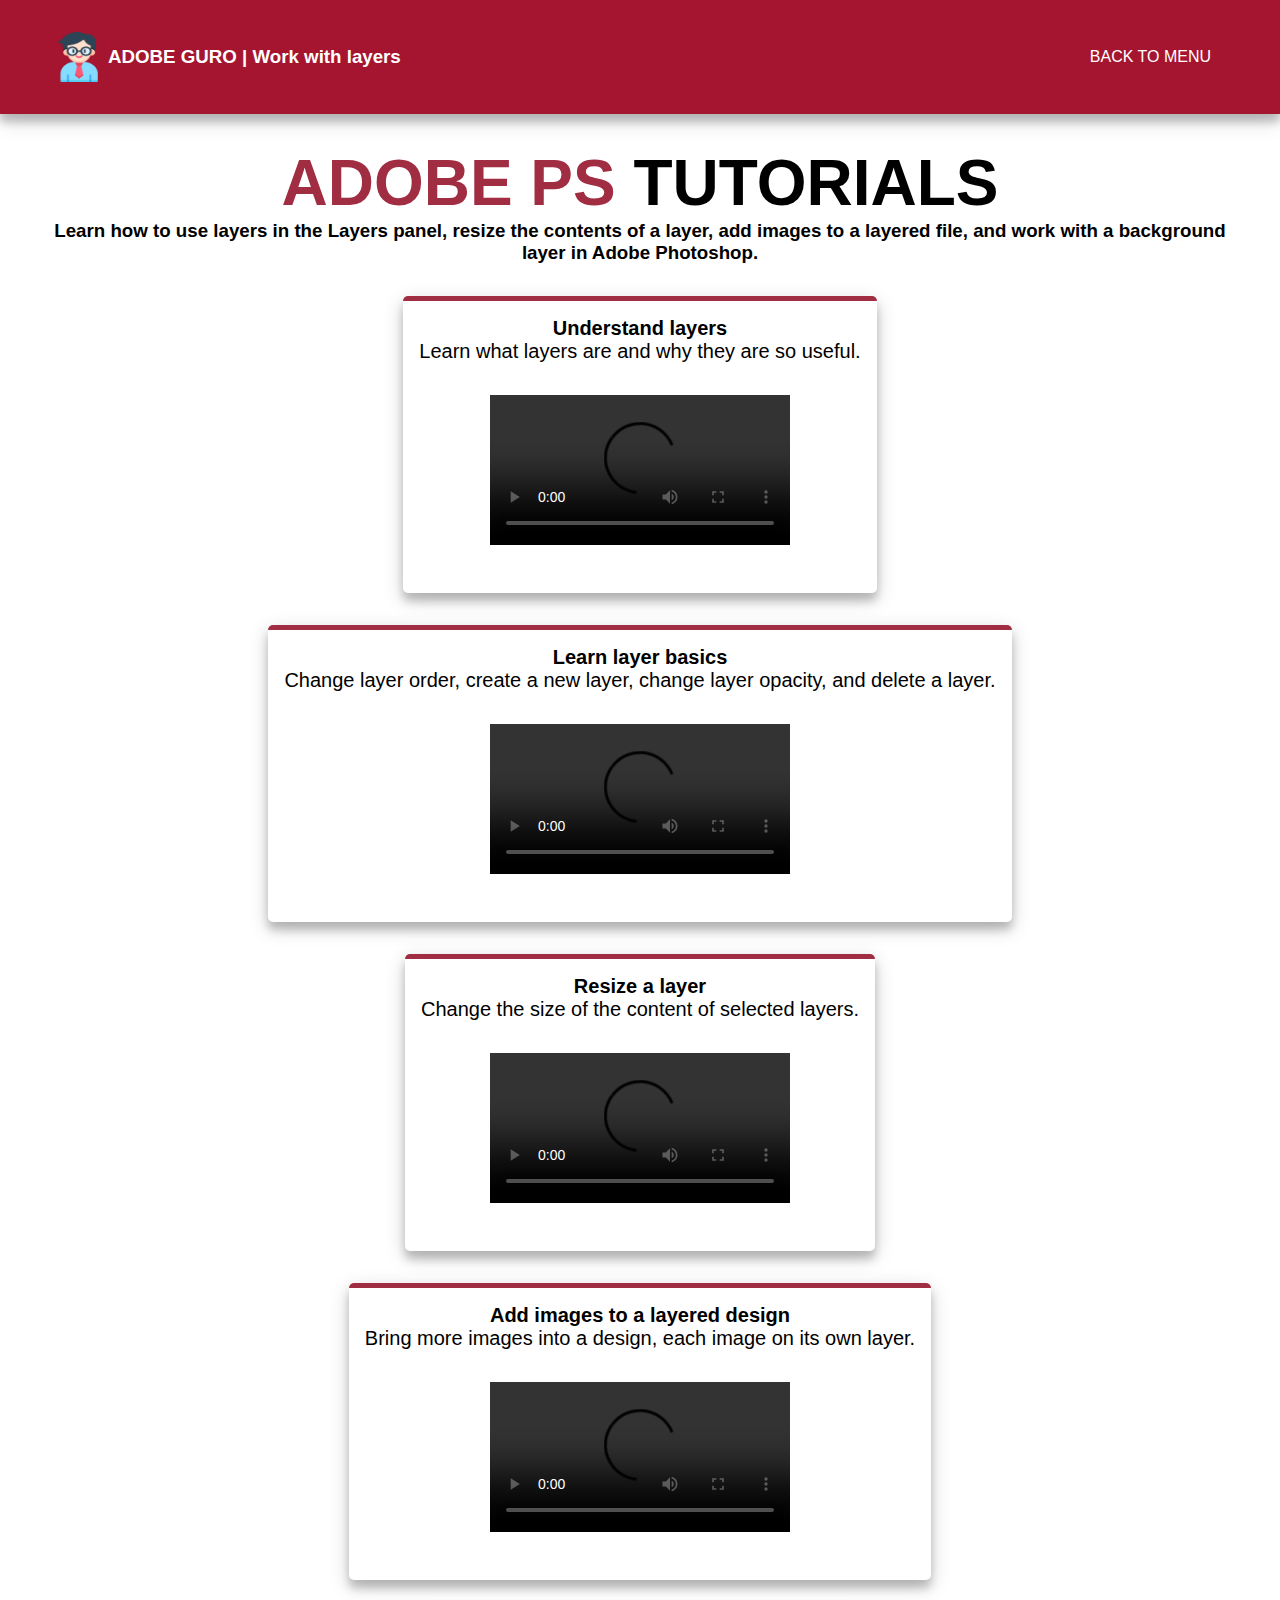
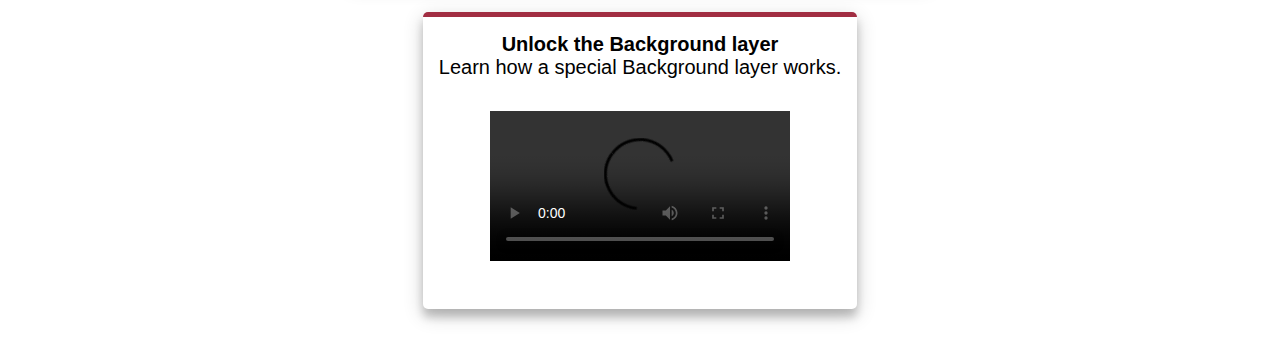
<file: courses/ps-layers-basics/index.html>
<!DOCTYPE html>
<html lang="en">
<head>
    <meta charset="UTF-8">
    <meta http-equiv="X-UA-Compatible" content="IE=edge">
    <meta name="viewport" content="width=device-width, initial-scale=1.0">
    <link rel="stylesheet" href="style.css">
    <link rel="stylesheet" href="../course.css">
    <link rel="shortcut icon" href="../img/favicon.png" type="image/x-icon">
    <title>Adobe Guro | Work with layers</title>
</head>
<body>
    <div class="main">
        <div class="header">
            <div class="logo-container">
                <img src="../img/favicon.png" alt="guro icon" width="60px" height="50px">
                <h3>ADOBE GURO | Work with layers</h3>
            </div>
            <div class="menu">
                <ul>
                    <li><a href="..">BACK TO MENU</a></li>
                </ul>
            </div>
        </div>
        <div class="main-body">
            <div class="showcase">
                <div class="showcase-text">
                    <h1 style="font-size: 4rem;"><span style="color:#a12d42">ADOBE PS</span> TUTORIALS</h1>
                    <h3>Learn how to use layers in the Layers panel, resize the contents of a layer, add images to a layered file, and work with a background layer in Adobe Photoshop.</h3>
                </div>
            </div>
                    <ol type="1">
                        <li class="box">
                            <p class="title">
                                Understand layers
                            </p>
                            <p class="sub">
                                Learn what layers are and why they are so useful.
                            </p>
                            <video class="video" src="https://images-tv.adobe.com/avp/vr/b758b4c4-2a74-41f4-8e67-e2f2eab83c6a/f810fc5b-2b04-4e23-8fa4-5c532e7de6f8/e268fe4d-e5c7-415c-9f5c-d34d024b14d8_20170727011753.854x480at800_h264.mp4" controls></video>
                        </li>
                        <li class="box">
                            <p class="title">
                                Learn layer basics
                            </p>
                            <p class="sub">
                                Change layer order, create a new layer, change layer opacity, and delete a layer.   
                            </p>
                            <video class="video" src="https://images-tv.adobe.com/avp/vr/b758b4c4-2a74-41f4-8e67-e2f2eab83c6a/01a575ae-f8b7-486c-987b-bcb4f2f4e57d/3868e305-c73c-4931-82a0-5e46f5eb41e5_20170727011800.854x480at800_h264.mp4" controls></video>
                        </li>
                        <li class="box">
                            <p class="title">
                                Resize a layer
                            </p>
                            <p class="sub">
                                Change the size of the content of selected layers.
                            </p>
                            <video class="video" src="https://images-tv.adobe.com/avp/vr/b758b4c4-2a74-41f4-8e67-e2f2eab83c6a/f9e2fae4-ee0f-47f8-9b2d-3565a62649e4/6784dbd8-b6b0-4d2b-816b-b0e0d6e4d225_20170727011651.854x480at800_h264.mp4" controls></video>
                        </li>
                        <li class="box">
                            <p class="title">
                                Add images to a layered design
                            </p>
                            <p class="sub">
                                Bring more images into a design, each image on its own layer.
                            </p>
                            <video class="video" src="https://images-tv.adobe.com/avp/vr/b758b4c4-2a74-41f4-8e67-e2f2eab83c6a/d3ad6ab6-a139-4d07-82a5-aab8e3603d1f/cbc4aab3-0666-4cb4-a250-bf73826c1ed3_20170727011812.854x480at800_h264.mp4" controls></video>
                        </li>
                        <li class="box">
                            <p class="title">
                                Unlock the Background layer
                            </p>
                            <p class="sub">
                                Learn how a special Background layer works.
                            </p>
                            <video class="video" src="https://images-tv.adobe.com/avp/vr/b758b4c4-2a74-41f4-8e67-e2f2eab83c6a/d3ad6ab6-a139-4d07-82a5-aab8e3603d1f/cbc4aab3-0666-4cb4-a250-bf73826c1ed3_20170727011812.854x480at800_h264.mp4" controls></video>
                        </li>
                    </ol>
            </div>
        </div>
    </div>
</body>
</html>
</file>
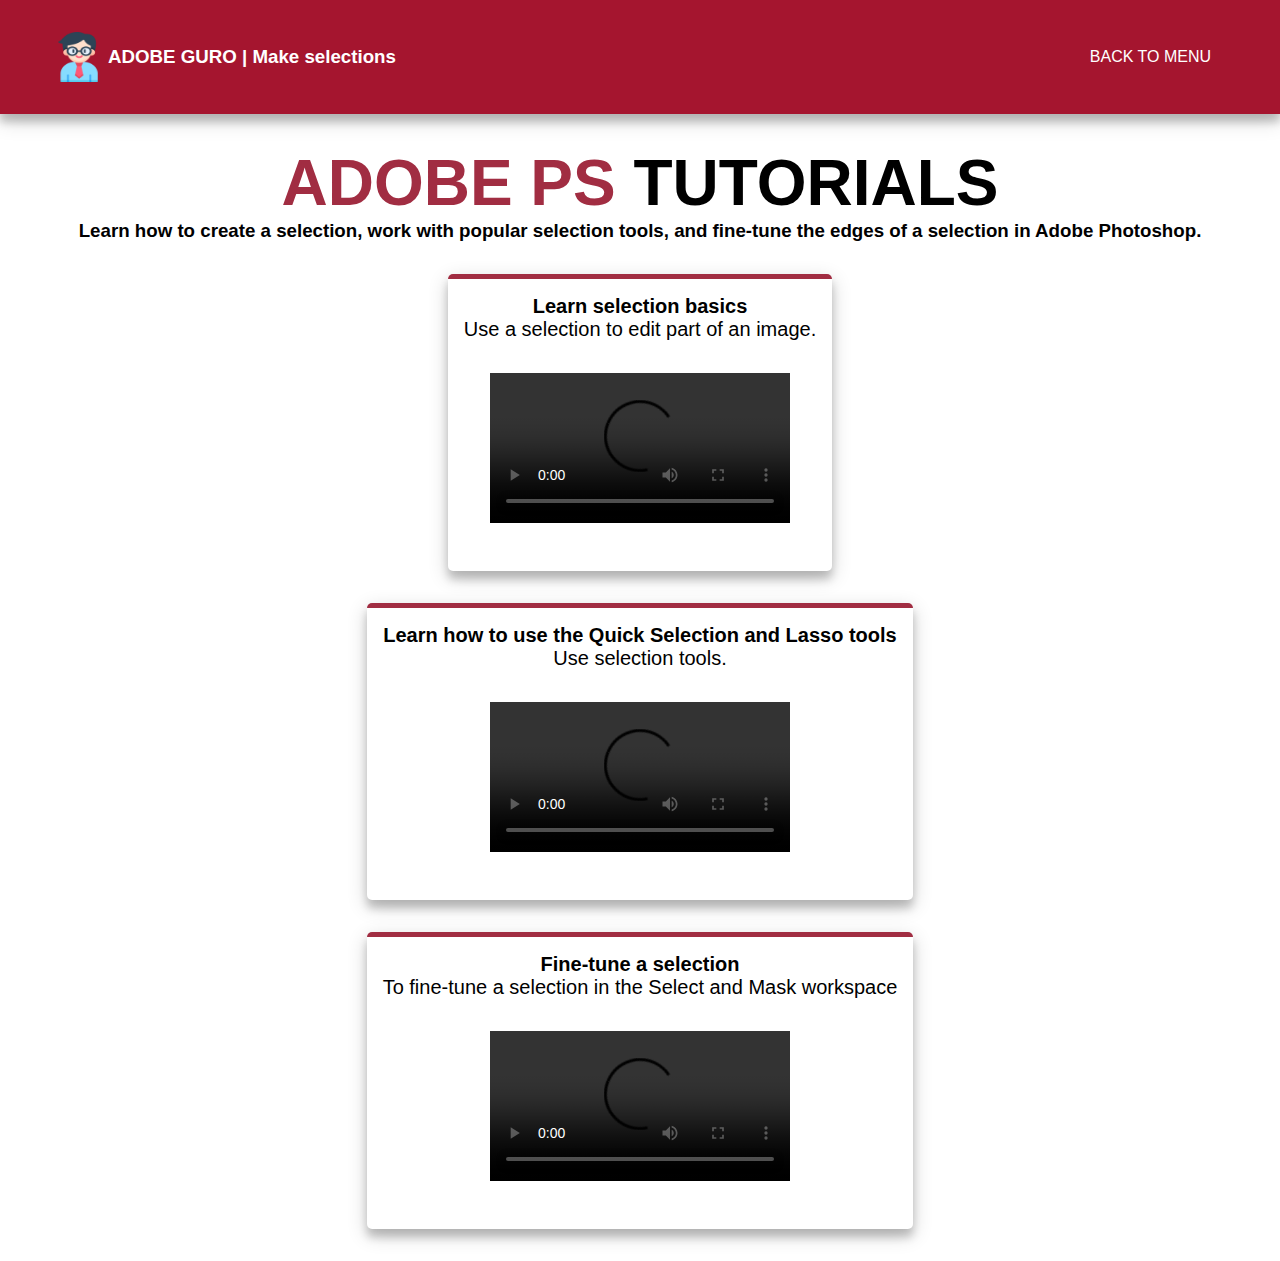
<file: courses/selection-tools-basics/index.html>
<!DOCTYPE html>
<html lang="en">
<head>
    <meta charset="UTF-8">
    <meta http-equiv="X-UA-Compatible" content="IE=edge">
    <meta name="viewport" content="width=device-width, initial-scale=1.0">
    <link rel="stylesheet" href="style.css">
    <link rel="stylesheet" href="../course.css">
    <link rel="shortcut icon" href="../img/favicon.png" type="image/x-icon">
    <title>Adobe Guro | Make selections</title>
</head>
<body>
    <div class="main">
        <div class="header">
            <div class="logo-container">
                <img src="../img/favicon.png" alt="guro icon" width="60px" height="50px">
                <h3>ADOBE GURO | Make selections</h3>
            </div>
            <div class="menu">
                <ul>
                    <li><a href="..">BACK TO MENU</a></li>
                </ul>
            </div>
        </div>
        <div class="main-body">
            <div class="showcase">
                <div class="showcase-text">
                    <h1 style="font-size: 4rem;"><span style="color:#a12d42">ADOBE PS</span> TUTORIALS</h1>
                    <h3>Learn how to create a selection, work with popular selection tools, and fine-tune the edges of a selection in Adobe Photoshop.</h3>
                </div>
            </div>
                    <ol type="1">
                        <li class="box">
                            <p class="title">
                                Learn selection basics
                            </p>
                            <p class="sub">
                                Use a selection to edit part of an image.
                            </p>
                            <video class="video" src="                        https://images-tv.adobe.com/avp/vr/b758b4c4-2a74-41f4-8e67-e2f2eab83c6a/df213301-dc85-43f3-9526-c4e25a162d74/79f0687c-cf12-4bfb-aad7-b747c61ff346_20170727040031.854x480at800_h264.mp4" controls></video>
                        </li>
                        <li class="box">
                            <p class="title">
                                Learn how to use the Quick Selection and Lasso tools
                            </p>
                            <p class="sub">
                                Use selection tools.
                            </p>
                            <video class="video" src="https://images-tv.adobe.com/avp/vr/b758b4c4-2a74-41f4-8e67-e2f2eab83c6a/e804b863-aff6-465b-893a-470d4f5b71f3/503b50b8-f90d-47d5-8df6-0ec6c17cf6bd_20170727040038.854x480at800_h264.mp4" controls></video>
                        </li>
                        <li class="box">
                            <p class="title">
                                Fine-tune a selection
                            </p>
                            <p class="sub">
                                To fine-tune a selection in the Select and Mask workspace
                            </p>
                            <video class="video" src="https://images-tv.adobe.com/avp/vr/b758b4c4-2a74-41f4-8e67-e2f2eab83c6a/44ead693-2519-43fd-8e6b-58a8bd4e1c7e/9cee9eab-e528-49a7-84ec-e8e897c58fb2_20170727040048.854x480at800_h264.mp4" controls></video>
                        </li>
                    </ol>
            </div>
        </div>
    </div>
</body>
</html>
</file>
<file: style.css>
*{
    padding: 0;
    margin: 0;
    font-family: 'Segoe UI', Tahoma, Geneva, Verdana, sans-serif;
}
ul{
    list-style-type: none;
    
}
a{
    text-decoration: none;
    color: white;
}
.main{
    height: 100vh;
    display: flex;
    flex-direction: column;
}
.header{
    color: white;
    background-color: #a5152f;
    padding: 2rem 3rem;
    display: flex;
    justify-content: space-between;
    align-items: center;
    box-shadow: 0 8px 8px 0 rgba(0, 0, 0, 0.19), 0 6px 20px 0 rgba(0, 0, 0, 0.19);
}
.header .logo-container{
    color: white;
    display: flex;
    align-items: center;
}
.header .menu ul{
    display: flex;
}
.header .menu ul li a{
    padding: 1rem;
    margin: 5px;
    border-radius: 5px;
}
.header .menu ul li a:hover{
   background-color:  #640819;
   color: rgb(199, 194, 194);
}
.main-body{
    flex: 1;
    display: flex;
    padding: 5rem;
    justify-content: center;
}
.main-body .showcase{
    padding: 1rem;
    height: 350px;
    display: flex;
    flex-direction: column;
    justify-content: space-between;
    margin-top: 5rem;
    text-align: center;
}
.main-body .showcase .btn{
    text-align: center  ;
    padding: 1rem;
    background-color: #a5152f;
    color: white;
    border-radius: 5px;
}
.main-body .showcase .btn:hover{
    background-color:  #640819;
    color: rgb(199, 194, 194);
}
</file>
<file: courses/style.css>
*{
    padding: 0;
    margin: 0;
    font-family: 'Segoe UI', Tahoma, Geneva, Verdana, sans-serif;
}
ul{
    list-style-type: none;
    
}
hr{
    border-top: 1px solid #a12d42;
    box-shadow: 0 8px 8px 0 rgba(0, 0, 0, 0.19), 0 6px 20px 0 rgba(0, 0, 0, 0.19);
}
a{
    text-decoration: none;
    color: white;
}
#search:focus{
    outline: 0;
}   
.main{
    height: 100vh;
    display: flex;
    flex-direction: column;
}
.header{
    color: white;
    background-color: #a5152f;
    padding: 2rem 3rem;
    display: flex;
    justify-content: space-between;
    align-items: center;
    box-shadow: 0 8px 8px 0 rgba(0, 0, 0, 0.19), 0 6px 20px 0 rgba(0, 0, 0, 0.19);
}
.header .logo-container{
    color: white;
    display: flex;
    align-items: center;
}
.header .menu ul{
    display: flex;
}
.header .menu ul li a{
    padding: 1rem;
    margin: 5px;
    border-radius: 5px;
    transition: all 0.3s ease-in-out;
}
.header .menu ul li a:hover{
   background-color:  #640819;
   color: rgb(199, 194, 194);
}
.main-body{
    flex: 1;
    padding: 1rem;
}
.main-body .showcase{
    height: max-content;
    display: flex;
    flex-direction: column;
    text-align: center;
    margin: 1rem;
}
.main-body .showcase .btn{
    text-align: center  ;
    padding: 1rem;
    background-color: #a5152f;
    color: white;
    border-radius: 5px;
}
.main-body .showcase .btn:hover{
    background-color:  #640819;
    color: rgb(199, 194, 194);
}
.main-body .boxes{
    display: flex;
    margin: .5rem 1rem 1rem 1rem;
    justify-content: space-evenly;
    flex-wrap: wrap;
}
.main-body .box{
    border-top:5px solid #a12d42;
    display: flex;
    flex-direction: column;
    justify-content: space-evenly;
    width: max-content;
    align-items: center;
    border-radius: 5px;
    padding: 1rem;
    margin: 5px;
    color: black;
    box-shadow: 0 8px 8px 0 rgba(0, 0, 0, 0.19), 0 6px 20px 0 rgba(0, 0, 0, 0.19);
}
.main-body .box .sub{
    display: none;
}
.main-body .search-container{
    display: flex;
    flex-direction: row-reverse;
}
.main-body input[type=text]{
    border: 1px solid #a12d42;
    padding: 10px;
    border-radius: 5px;
    width: 200px;
    transition: width 1s ease-in-out;
}
.main-body input[type=text]:focus   {
    width: 500px;
   
}
/*media query*/
@media all and (max-width: 950px) {

    .main-body .box {
        width: 700px;
         
    }

}
@media all and (max-width: 820px) {

.main-body .box {
    width: 500px;
     
}

}
@media all and (max-width: 600px) {
.header{
    display:flex;
    flex-direction: column;
    justify-content: space-between;
}
.header .logo-container{
    display:flex;
    flex-direction: column;
    margin-bottom: 2rem;
}
.main-body .boxes .box{
    width: max-content;
}
}
</file>
<file: courses/adding-text-shapes-basics/style.css>
*{
    padding: 0;
    margin: 0;
    font-family: 'Segoe UI', Tahoma, Geneva, Verdana, sans-serif;
}
ul{
    list-style-type: none;
    
}
hr{
    border-top: 1px solid #a12d42;
    box-shadow: 0 8px 8px 0 rgba(0, 0, 0, 0.19), 0 6px 20px 0 rgba(0, 0, 0, 0.19);
}
a{
    text-decoration: none;
    color: white;
}
.main{
    height: 100vh;
    display: flex;
    flex-direction: column;
}
.header{
    color: white;
    background-color: #a5152f;
    padding: 2rem 3rem;
    display: flex;
    justify-content: space-between;
    align-items: center;
    box-shadow: 0 8px 8px 0 rgba(0, 0, 0, 0.19), 0 6px 20px 0 rgba(0, 0, 0, 0.19);
}
.header .logo-container{
    color: white;
    display: flex;
    align-items: center;
}
.header .menu ul{
    display: flex;
}
.header .menu ul li a{
    padding: 1rem;
    margin: 5px;
    border-radius: 5px;
}
.header .menu ul li a:hover{
   background-color:  #640819;
   color: rgb(199, 194, 194);
}
.main-body{
    flex: 1;
    padding: 1rem;
}
.main-body .showcase{
    height: max-content;
    display: flex;
    flex-direction: column;
    text-align: center;
    margin: 1rem;
}
.main-body .showcase .btn{
    text-align: center  ;
    padding: 1rem;
    background-color: #a5152f;
    color: white;
    border-radius: 5px;
}
.main-body .showcase .btn:hover{
    background-color:  #640819;
    color: rgb(199, 194, 194);
}
.main-body .box{
    border-top:5px solid #a12d42;
    display: flex;
    flex-direction: column;
    justify-content: space-evenly;
    width: max-content;
    align-items: center;
    border-radius: 5px;
    padding: 1rem;
    margin: 1rem;
    color: black;
    box-shadow: 0 8px 8px 0 rgba(0, 0, 0, 0.19), 0 6px 20px 0 rgba(0, 0, 0, 0.19);
}
.main-body .tutorial{
    padding: 1rem;
}
.main-body ol{
    display: flex;
    flex-direction: column;
    align-items: center;
}
.title{
    font-size: 20px;
    font-weight: bold;
}
.sub{
    font-size: 20px;
}
.video{
    margin: 2rem 0;
    width: inherit;
}
</file>
<file: courses/course.css>
/*media query*/
@media all and (max-width: 950px) {

        .main-body .box {
            width: 700px;
             
        }

  }
  @media all and (max-width: 820px) {

    .main-body .box {
        width: 500px;
         
    }

}
@media all and (max-width: 600px) {
    .header{
        display:flex;
        flex-direction: column;
        justify-content: space-between;
    }
    .header .logo-container{
        display:flex;
        flex-direction: column;
        margin-bottom: 2rem;
    }
    .main-body .box {
        width:300px;
         
    }

}
@media all and (max-width: 350px) {
    .header{
        display:flex;
        flex-direction: column;
        justify-content: space-between;
    }
    .header .logo-container{
        display:flex;
        flex-direction: column;
        margin-bottom: 2rem;
    }
    .main-body .box {
        width:300px;
    }
    .showcase .showcase-text{
            font-size: 1rem;
    }

}
</file>
<file: courses/applying-filters-basics/style.css>
*{
    padding: 0;
    margin: 0;
    font-family: 'Segoe UI', Tahoma, Geneva, Verdana, sans-serif;
}
ul{
    list-style-type: none;
    
}
hr{
    border-top: 1px solid #a12d42;
    box-shadow: 0 8px 8px 0 rgba(0, 0, 0, 0.19), 0 6px 20px 0 rgba(0, 0, 0, 0.19);
}
a{
    text-decoration: none;
    color: white;
}
.main{
    height: 100vh;
    display: flex;
    flex-direction: column;
}
.header{
    color: white;
    background-color: #a5152f;
    padding: 2rem 3rem;
    display: flex;
    justify-content: space-between;
    align-items: center;
    box-shadow: 0 8px 8px 0 rgba(0, 0, 0, 0.19), 0 6px 20px 0 rgba(0, 0, 0, 0.19);
}
.header .logo-container{
    color: white;
    display: flex;
    align-items: center;
}
.header .menu ul{
    display: flex;
}
.header .menu ul li a{
    padding: 1rem;
    margin: 5px;
    border-radius: 5px;
}
.header .menu ul li a:hover{
   background-color:  #640819;
   color: rgb(199, 194, 194);
}
.main-body{
    flex: 1;
    padding: 1rem;
}
.main-body .showcase{
    height: max-content;
    display: flex;
    flex-direction: column;
    text-align: center;
    margin: 1rem;
}
.main-body .showcase .btn{
    text-align: center  ;
    padding: 1rem;
    background-color: #a5152f;
    color: white;
    border-radius: 5px;
}
.main-body .showcase .btn:hover{
    background-color:  #640819;
    color: rgb(199, 194, 194);
}
.main-body .box{
    border-top:5px solid #a12d42;
    display: flex;
    flex-direction: column;
    justify-content: space-evenly;
    width: max-content;
    align-items: center;
    border-radius: 5px;
    padding: 1rem;
    margin: 1rem;
    color: black;
    box-shadow: 0 8px 8px 0 rgba(0, 0, 0, 0.19), 0 6px 20px 0 rgba(0, 0, 0, 0.19);
}
.main-body .tutorial{
    padding: 1rem;
}
.main-body ol{
    display: flex;
    flex-direction: column;
    align-items: center;
}
.title{
    font-size: 20px;
    font-weight: bold;
}
.sub{
    font-size: 20px;
}
.video{
    margin: 2rem 0;
    width: inherit;
}
</file>
<file: courses/color-management-basics/style.css>
*{
    padding: 0;
    margin: 0;
    font-family: 'Segoe UI', Tahoma, Geneva, Verdana, sans-serif;
}
ul{
    list-style-type: none;
    
}
hr{
    border-top: 1px solid #a12d42;
    box-shadow: 0 8px 8px 0 rgba(0, 0, 0, 0.19), 0 6px 20px 0 rgba(0, 0, 0, 0.19);
}
a{
    text-decoration: none;
    color: white;
}
.main{
    height: 100vh;
    display: flex;
    flex-direction: column;
}
.header{
    color: white;
    background-color: #a5152f;
    padding: 2rem 3rem;
    display: flex;
    justify-content: space-between;
    align-items: center;
    box-shadow: 0 8px 8px 0 rgba(0, 0, 0, 0.19), 0 6px 20px 0 rgba(0, 0, 0, 0.19);
}
.header .logo-container{
    color: white;
    display: flex;
    align-items: center;
}
.header .menu ul{
    display: flex;
}
.header .menu ul li a{
    padding: 1rem;
    margin: 5px;
    border-radius: 5px;
}
.header .menu ul li a:hover{
   background-color:  #640819;
   color: rgb(199, 194, 194);
}
.main-body{
    flex: 1;
    padding: 1rem;
}
.main-body .showcase{
    height: max-content;
    display: flex;
    flex-direction: column;
    text-align: center;
    margin: 1rem;
}
.main-body .showcase .btn{
    text-align: center  ;
    padding: 1rem;
    background-color: #a5152f;
    color: white;
    border-radius: 5px;
}
.main-body .showcase .btn:hover{
    background-color:  #640819;
    color: rgb(199, 194, 194);
}
.main-body .box{
    border-top:5px solid #a12d42;
    display: flex;
    flex-direction: column;
    justify-content: space-evenly;
    width: max-content;
    align-items: center;
    border-radius: 5px;
    padding: 1rem;
    margin: 1rem;
    color: black;
    box-shadow: 0 8px 8px 0 rgba(0, 0, 0, 0.19), 0 6px 20px 0 rgba(0, 0, 0, 0.19);
}
.main-body .tutorial{
    padding: 1rem;
}
.main-body ol{
    display: flex;
    flex-direction: column;
    align-items: center;
}
.title{
    font-size: 20px;
    font-weight: bold;
}
.sub{
    font-size: 20px;
}
.video{
    margin: 2rem 0;
    width: inherit;
}
</file>
<file: courses/combining-images-basics/style.css>
*{
    padding: 0;
    margin: 0;
    font-family: 'Segoe UI', Tahoma, Geneva, Verdana, sans-serif;
}
ul{
    list-style-type: none;
    
}
hr{
    border-top: 1px solid #a12d42;
    box-shadow: 0 8px 8px 0 rgba(0, 0, 0, 0.19), 0 6px 20px 0 rgba(0, 0, 0, 0.19);
}
a{
    text-decoration: none;
    color: white;
}
.main{
    height: 100vh;
    display: flex;
    flex-direction: column;
}
.header{
    color: white;
    background-color: #a5152f;
    padding: 2rem 3rem;
    display: flex;
    justify-content: space-between;
    align-items: center;
    box-shadow: 0 8px 8px 0 rgba(0, 0, 0, 0.19), 0 6px 20px 0 rgba(0, 0, 0, 0.19);
}
.header .logo-container{
    color: white;
    display: flex;
    align-items: center;
}
.header .menu ul{
    display: flex;
}
.header .menu ul li a{
    padding: 1rem;
    margin: 5px;
    border-radius: 5px;
}
.header .menu ul li a:hover{
   background-color:  #640819;
   color: rgb(199, 194, 194);
}
.main-body{
    flex: 1;
    padding: 1rem;
}
.main-body .showcase{
    height: max-content;
    display: flex;
    flex-direction: column;
    text-align: center;
    margin: 1rem;
}
.main-body .showcase .btn{
    text-align: center  ;
    padding: 1rem;
    background-color: #a5152f;
    color: white;
    border-radius: 5px;
}
.main-body .showcase .btn:hover{
    background-color:  #640819;
    color: rgb(199, 194, 194);
}
.main-body .box{
    border-top:5px solid #a12d42;
    display: flex;
    flex-direction: column;
    justify-content: space-evenly;
    width: max-content;
    align-items: center;
    border-radius: 5px;
    padding: 1rem;
    margin: 1rem;
    color: black;
    box-shadow: 0 8px 8px 0 rgba(0, 0, 0, 0.19), 0 6px 20px 0 rgba(0, 0, 0, 0.19);
}
.main-body .tutorial{
    padding: 1rem;
}
.main-body ol{
    display: flex;
    flex-direction: column;
    align-items: center;
}
.title{
    font-size: 20px;
    font-weight: bold;
}
.sub{
    font-size: 20px;
}
.video{
    margin: 2rem 0;
    width: inherit;
}
</file>
<file: courses/get-to-know-photoshop/style.css>
*{
    padding: 0;
    margin: 0;
    font-family: 'Segoe UI', Tahoma, Geneva, Verdana, sans-serif;
}
ul{
    list-style-type: none;
    
}
hr{
    border-top: 1px solid #a12d42;
    box-shadow: 0 8px 8px 0 rgba(0, 0, 0, 0.19), 0 6px 20px 0 rgba(0, 0, 0, 0.19);
}
a{
    text-decoration: none;
    color: white;
}
.main{
    height: 100vh;
    display: flex;
    flex-direction: column;
}
.header{
    color: white;
    background-color: #a5152f;
    padding: 2rem 3rem;
    display: flex;
    justify-content: space-between;
    align-items: center;
    box-shadow: 0 8px 8px 0 rgba(0, 0, 0, 0.19), 0 6px 20px 0 rgba(0, 0, 0, 0.19);
}
.header .logo-container{
    color: white;
    display: flex;
    align-items: center;
}
.header .menu ul{
    display: flex;
}
.header .menu ul li a{
    padding: 1rem;
    margin: 5px;
    border-radius: 5px;
}
.header .menu ul li a:hover{
   background-color:  #640819;
   color: rgb(199, 194, 194);
}
.main-body{
    flex: 1;
    padding: 1rem;
}
.main-body .showcase{
    height: max-content;
    display: flex;
    flex-direction: column;
    text-align: center;
    margin: 1rem;
}
.main-body .showcase .btn{
    text-align: center  ;
    padding: 1rem;
    background-color: #a5152f;
    color: white;
    border-radius: 5px;
}
.main-body .showcase .btn:hover{
    background-color:  #640819;
    color: rgb(199, 194, 194);
}
.main-body .box{
    border-top:5px solid #a12d42;
    display: flex;
    flex-direction: column;
    justify-content: space-evenly;
    width: max-content;
    align-items: center;
    border-radius: 5px;
    padding: 1rem;
    margin: 1rem;
    color: black;
    box-shadow: 0 8px 8px 0 rgba(0, 0, 0, 0.19), 0 6px 20px 0 rgba(0, 0, 0, 0.19);
}
.main-body .tutorial{
    padding: 1rem;
}
.main-body ol{
    display: flex;
    flex-direction: column;
    align-items: center;
}
.title{
    font-size: 20px;
    font-weight: bold;
}
.sub{
    font-size: 20px;
}
.video{
    margin: 2rem 0;
    width: inherit;
}
</file>
<file: courses/image-resizing-basics/style.css>
*{
    padding: 0;
    margin: 0;
    font-family: 'Segoe UI', Tahoma, Geneva, Verdana, sans-serif;
}
ul{
    list-style-type: none;
    
}
hr{
    border-top: 1px solid #a12d42;
    box-shadow: 0 8px 8px 0 rgba(0, 0, 0, 0.19), 0 6px 20px 0 rgba(0, 0, 0, 0.19);
}
a{
    text-decoration: none;
    color: white;
}
.main{
    height: 100vh;
    display: flex;
    flex-direction: column;
}
.header{
    color: white;
    background-color: #a5152f;
    padding: 2rem 3rem;
    display: flex;
    justify-content: space-between;
    align-items: center;
    box-shadow: 0 8px 8px 0 rgba(0, 0, 0, 0.19), 0 6px 20px 0 rgba(0, 0, 0, 0.19);
}
.header .logo-container{
    color: white;
    display: flex;
    align-items: center;
}
.header .menu ul{
    display: flex;
}
.header .menu ul li a{
    padding: 1rem;
    margin: 5px;
    border-radius: 5px;
}
.header .menu ul li a:hover{
   background-color:  #640819;
   color: rgb(199, 194, 194);
}
.main-body{
    flex: 1;
    padding: 1rem;
}
.main-body .showcase{
    height: max-content;
    display: flex;
    flex-direction: column;
    text-align: center;
    margin: 1rem;
}
.main-body .showcase .btn{
    text-align: center  ;
    padding: 1rem;
    background-color: #a5152f;
    color: white;
    border-radius: 5px;
}
.main-body .showcase .btn:hover{
    background-color:  #640819;
    color: rgb(199, 194, 194);
}
.main-body .box{
    border-top:5px solid #a12d42;
    display: flex;
    flex-direction: column;
    justify-content: space-evenly;
    width: max-content;
    align-items: center;
    border-radius: 5px;
    padding: 1rem;
    margin: 1rem;
    color: black;
    box-shadow: 0 8px 8px 0 rgba(0, 0, 0, 0.19), 0 6px 20px 0 rgba(0, 0, 0, 0.19);
}
.main-body .tutorial{
    padding: 1rem;
}
.main-body ol{
    display: flex;
    flex-direction: column;
    align-items: center;
}
.title{
    font-size: 20px;
    font-weight: bold;
}
.sub{
    font-size: 20px;
}
.video{
    margin: 2rem 0;
    width: inherit;
}
</file>
<file: courses/photo-enhancement-basics/style.css>
*{
    padding: 0;
    margin: 0;
    font-family: 'Segoe UI', Tahoma, Geneva, Verdana, sans-serif;
}
ul{
    list-style-type: none;
    
}
hr{
    border-top: 1px solid #a12d42;
    box-shadow: 0 8px 8px 0 rgba(0, 0, 0, 0.19), 0 6px 20px 0 rgba(0, 0, 0, 0.19);
}
a{
    text-decoration: none;
    color: white;
}
.main{
    height: 100vh;
    display: flex;
    flex-direction: column;
}
.header{
    color: white;
    background-color: #a5152f;
    padding: 2rem 3rem;
    display: flex;
    justify-content: space-between;
    align-items: center;
    box-shadow: 0 8px 8px 0 rgba(0, 0, 0, 0.19), 0 6px 20px 0 rgba(0, 0, 0, 0.19);
}
.header .logo-container{
    color: white;
    display: flex;
    align-items: center;
}
.header .menu ul{
    display: flex;
}
.header .menu ul li a{
    padding: 1rem;
    margin: 5px;
    border-radius: 5px;
}
.header .menu ul li a:hover{
   background-color:  #640819;
   color: rgb(199, 194, 194);
}
.main-body{
    flex: 1;
    padding: 1rem;
}
.main-body .showcase{
    height: max-content;
    display: flex;
    flex-direction: column;
    text-align: center;
    margin: 1rem;
}
.main-body .showcase .btn{
    text-align: center  ;
    padding: 1rem;
    background-color: #a5152f;
    color: white;
    border-radius: 5px;
}
.main-body .showcase .btn:hover{
    background-color:  #640819;
    color: rgb(199, 194, 194);
}
.main-body .box{
    border-top:5px solid #a12d42;
    display: flex;
    flex-direction: column;
    justify-content: space-evenly;
    width: max-content;
    align-items: center;
    border-radius: 5px;
    padding: 1rem;
    margin: 1rem;
    color: black;
    box-shadow: 0 8px 8px 0 rgba(0, 0, 0, 0.19), 0 6px 20px 0 rgba(0, 0, 0, 0.19);
}
.main-body .tutorial{
    padding: 1rem;
}
.main-body ol{
    display: flex;
    flex-direction: column;
    align-items: center;
}
.title{
    font-size: 20px;
    font-weight: bold;
}
.sub{
    font-size: 20px;
}
.video{
    margin: 2rem 0;
    width: inherit;
}
</file>
<file: courses/photo-retouching-basics/style.css>
*{
    padding: 0;
    margin: 0;
    font-family: 'Segoe UI', Tahoma, Geneva, Verdana, sans-serif;
}
ul{
    list-style-type: none;
    
}
hr{
    border-top: 1px solid #a12d42;
    box-shadow: 0 8px 8px 0 rgba(0, 0, 0, 0.19), 0 6px 20px 0 rgba(0, 0, 0, 0.19);
}
a{
    text-decoration: none;
    color: white;
}
.main{
    height: 100vh;
    display: flex;
    flex-direction: column;
}
.header{
    color: white;
    background-color: #a5152f;
    padding: 2rem 3rem;
    display: flex;
    justify-content: space-between;
    align-items: center;
    box-shadow: 0 8px 8px 0 rgba(0, 0, 0, 0.19), 0 6px 20px 0 rgba(0, 0, 0, 0.19);
}
.header .logo-container{
    color: white;
    display: flex;
    align-items: center;
}
.header .menu ul{
    display: flex;
}
.header .menu ul li a{
    padding: 1rem;
    margin: 5px;
    border-radius: 5px;
}
.header .menu ul li a:hover{
   background-color:  #640819;
   color: rgb(199, 194, 194);
}
.main-body{
    flex: 1;
    padding: 1rem;
}
.main-body .showcase{
    height: max-content;
    display: flex;
    flex-direction: column;
    text-align: center;
    margin: 1rem;
}
.main-body .showcase .btn{
    text-align: center  ;
    padding: 1rem;
    background-color: #a5152f;
    color: white;
    border-radius: 5px;
}
.main-body .showcase .btn:hover{
    background-color:  #640819;
    color: rgb(199, 194, 194);
}
.main-body .box{
    border-top:5px solid #a12d42;
    display: flex;
    flex-direction: column;
    justify-content: space-evenly;
    width: max-content;
    align-items: center;
    border-radius: 5px;
    padding: 1rem;
    margin: 1rem;
    color: black;
    box-shadow: 0 8px 8px 0 rgba(0, 0, 0, 0.19), 0 6px 20px 0 rgba(0, 0, 0, 0.19);
}
.main-body .tutorial{
    padding: 1rem;
}
.main-body ol{
    display: flex;
    flex-direction: column;
    align-items: center;
}
.title{
    font-size: 20px;
    font-weight: bold;
}
.sub{
    font-size: 20px;
}
.video{
    margin: 2rem 0;
    width: inherit;
}
</file>
<file: courses/ps-layers-basics/style.css>
*{
    padding: 0;
    margin: 0;
    font-family: 'Segoe UI', Tahoma, Geneva, Verdana, sans-serif;
}
ul{
    list-style-type: none;
    
}
hr{
    border-top: 1px solid #a12d42;
    box-shadow: 0 8px 8px 0 rgba(0, 0, 0, 0.19), 0 6px 20px 0 rgba(0, 0, 0, 0.19);
}
a{
    text-decoration: none;
    color: white;
}
.main{
    height: 100vh;
    display: flex;
    flex-direction: column;
}
.header{
    color: white;
    background-color: #a5152f;
    padding: 2rem 3rem;
    display: flex;
    justify-content: space-between;
    align-items: center;
    box-shadow: 0 8px 8px 0 rgba(0, 0, 0, 0.19), 0 6px 20px 0 rgba(0, 0, 0, 0.19);
}
.header .logo-container{
    color: white;
    display: flex;
    align-items: center;
}
.header .menu ul{
    display: flex;
}
.header .menu ul li a{
    padding: 1rem;
    margin: 5px;
    border-radius: 5px;
}
.header .menu ul li a:hover{
   background-color:  #640819;
   color: rgb(199, 194, 194);
}
.main-body{
    flex: 1;
    padding: 1rem;
}
.main-body .showcase{
    height: max-content;
    display: flex;
    flex-direction: column;
    text-align: center;
    margin: 1rem;
}
.main-body .showcase .btn{
    text-align: center  ;
    padding: 1rem;
    background-color: #a5152f;
    color: white;
    border-radius: 5px;
}
.main-body .showcase .btn:hover{
    background-color:  #640819;
    color: rgb(199, 194, 194);
}
.main-body .box{
    border-top:5px solid #a12d42;
    display: flex;
    flex-direction: column;
    justify-content: space-evenly;
    width: max-content;
    align-items: center;
    border-radius: 5px;
    padding: 1rem;
    margin: 1rem;
    color: black;
    box-shadow: 0 8px 8px 0 rgba(0, 0, 0, 0.19), 0 6px 20px 0 rgba(0, 0, 0, 0.19);
}
.main-body .tutorial{
    padding: 1rem;
}
.main-body ol{
    display: flex;
    flex-direction: column;
    align-items: center;
}
.title{
    font-size: 20px;
    font-weight: bold;
}
.sub{
    font-size: 20px;
}
.video{
    margin: 2rem 0;
    width: inherit;
}
</file>
<file: courses/selection-tools-basics/style.css>
*{
    padding: 0;
    margin: 0;
    font-family: 'Segoe UI', Tahoma, Geneva, Verdana, sans-serif;
}
ul{
    list-style-type: none;
    
}
hr{
    border-top: 1px solid #a12d42;
    box-shadow: 0 8px 8px 0 rgba(0, 0, 0, 0.19), 0 6px 20px 0 rgba(0, 0, 0, 0.19);
}
a{
    text-decoration: none;
    color: white;
}
.main{
    height: 100vh;
    display: flex;
    flex-direction: column;
}
.header{
    color: white;
    background-color: #a5152f;
    padding: 2rem 3rem;
    display: flex;
    justify-content: space-between;
    align-items: center;
    box-shadow: 0 8px 8px 0 rgba(0, 0, 0, 0.19), 0 6px 20px 0 rgba(0, 0, 0, 0.19);
}
.header .logo-container{
    color: white;
    display: flex;
    align-items: center;
}
.header .menu ul{
    display: flex;
}
.header .menu ul li a{
    padding: 1rem;
    margin: 5px;
    border-radius: 5px;
}
.header .menu ul li a:hover{
   background-color:  #640819;
   color: rgb(199, 194, 194);
}
.main-body{
    flex: 1;
    padding: 1rem;
}
.main-body .showcase{
    height: max-content;
    display: flex;
    flex-direction: column;
    text-align: center;
    margin: 1rem;
}
.main-body .showcase .btn{
    text-align: center  ;
    padding: 1rem;
    background-color: #a5152f;
    color: white;
    border-radius: 5px;
}
.main-body .showcase .btn:hover{
    background-color:  #640819;
    color: rgb(199, 194, 194);
}
.main-body .box{
    border-top:5px solid #a12d42;
    display: flex;
    flex-direction: column;
    justify-content: space-evenly;
    width: max-content;
    align-items: center;
    border-radius: 5px;
    padding: 1rem;
    margin: 1rem;
    color: black;
    box-shadow: 0 8px 8px 0 rgba(0, 0, 0, 0.19), 0 6px 20px 0 rgba(0, 0, 0, 0.19);
}
.main-body .tutorial{
    padding: 1rem;
}
.main-body ol{
    display: flex;
    flex-direction: column;
    align-items: center;
}
.title{
    font-size: 20px;
    font-weight: bold;
}
.sub{
    font-size: 20px;
}
.video{
    margin: 2rem 0;
    width: inherit;
}
</file>
